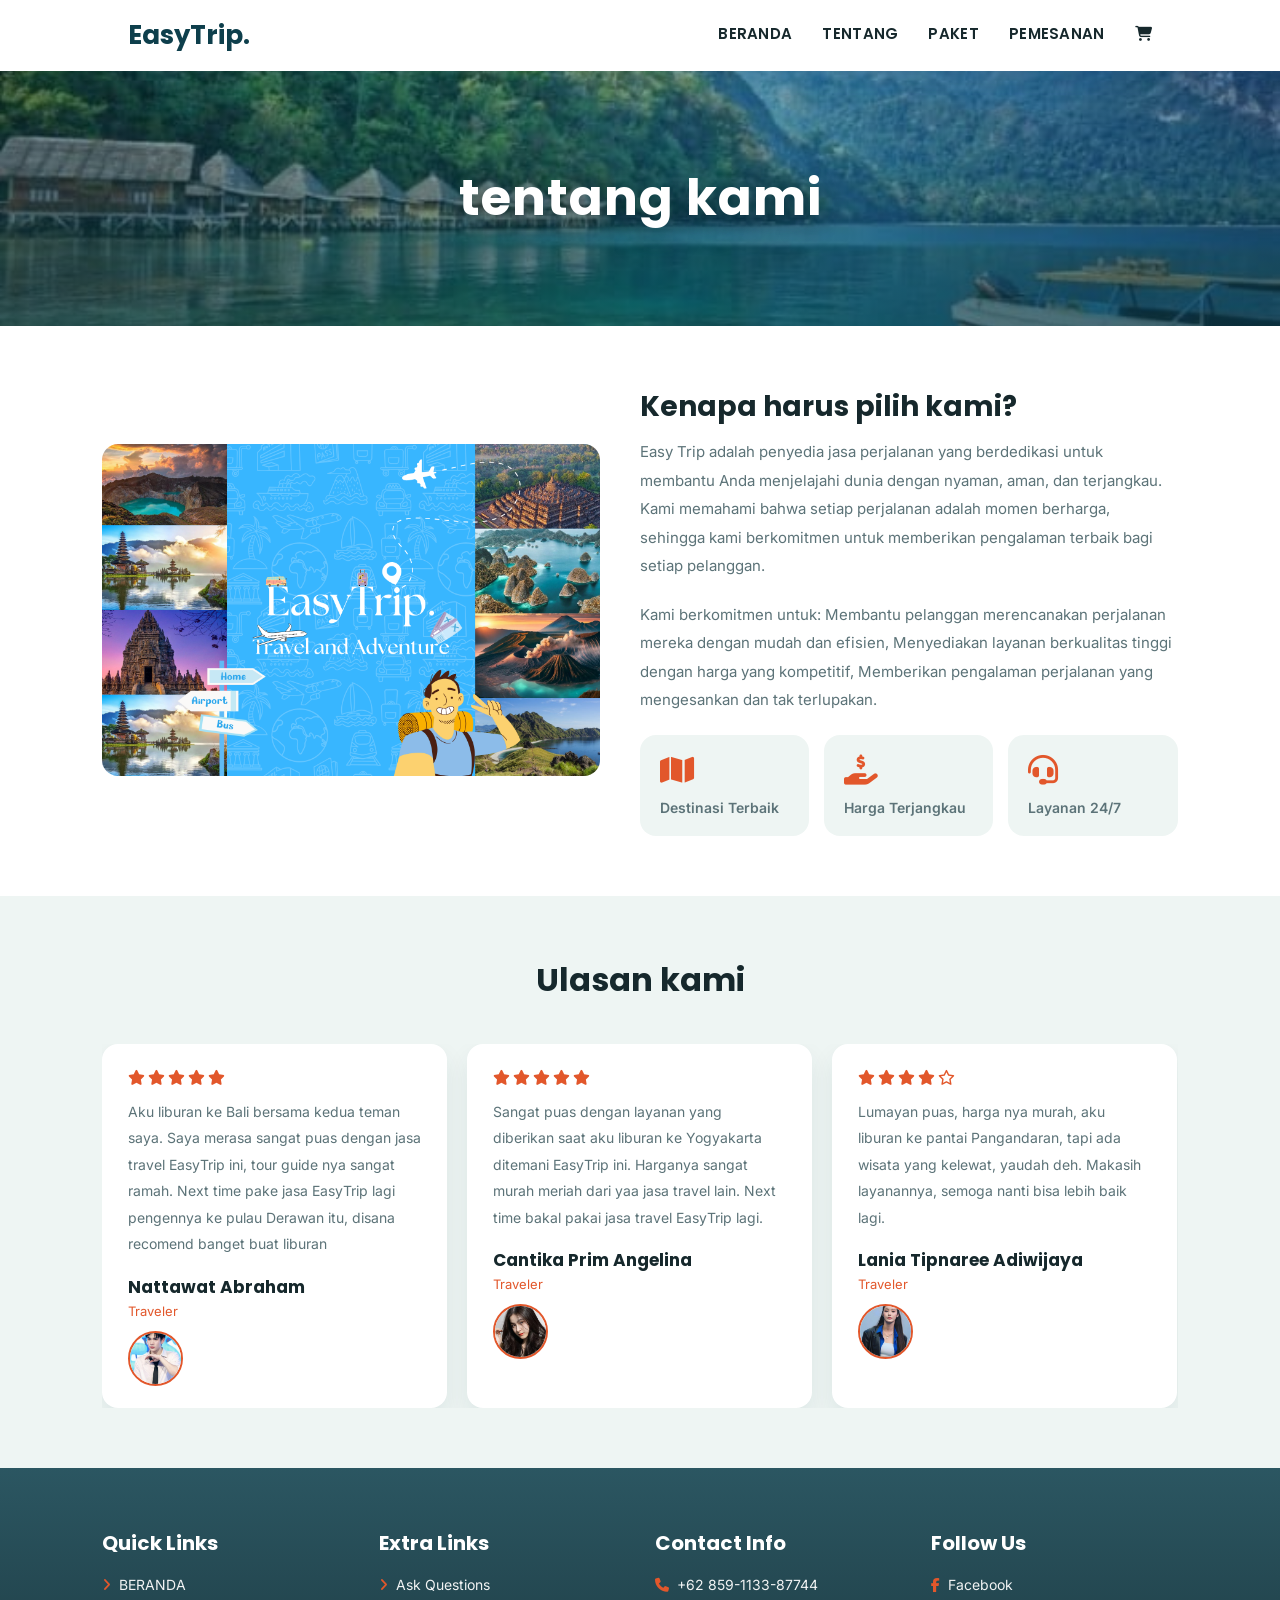
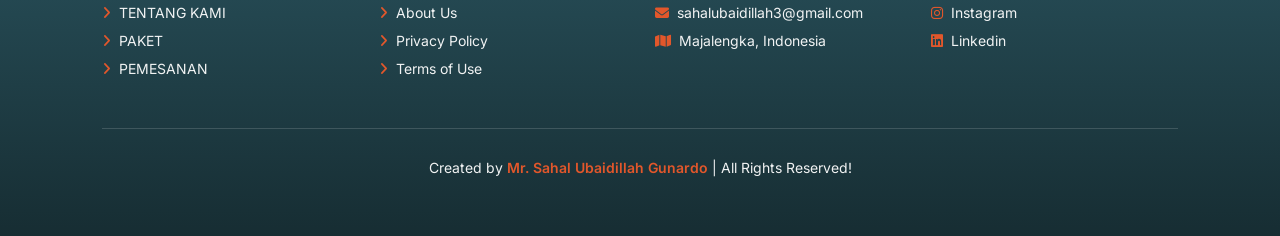
<file: about.html>
<!DOCTYPE html>
<html lang="en">
<head>
    <meta charset="UTF-8">
    <meta name="viewport" content="width=device-width, initial-scale=1.0">
    <title>EasyTrip.</title>
    

    <!-- swiper css -->
    <link rel="stylesheet" href="https://cdn.jsdelivr.net/npm/swiper@11/swiper-bundle.min.css"/>

    <!-- font awesome cdn link -->
    <link rel="stylesheet" href="https://cdnjs.cloudflare.com/ajax/libs/font-awesome/6.7.1/css/all.min.css">

    <!-- custom css -->
    <link rel="stylesheet" href="styles.css">
</head>
<body>

<!-- header section -->
<section class="header">
    <a href="index.html" class="logo">EasyTrip.</a>

    <nav class="navbar">
        <a href="index.html">BERANDA</a>
        <a href="about.html">TENTANG</a>
        <a href="package.html">PAKET</a>
        <a href="book.html">PEMESANAN</a>
        <a href="view_book.html"><i class="fa-solid fa-cart-shopping"></i></a>
    </nav>

    <div id="menu-btn" class="fas fa-bars"></div>

</section>

<div class="heading" style="background: url(assets/bg-about.jpg) no-repeat center/cover;">
    <h1>tentang kami</h1>
</div>

<!-- about section starts -->

<section class="about">
    <div class="image">
        <img src="assets/abouteasy.png" alt="">
    </div>

    <div class="content">
        <h3>Kenapa harus pilih kami?</h3>
        <p>Easy Trip adalah penyedia jasa perjalanan yang berdedikasi untuk membantu Anda menjelajahi dunia dengan nyaman, aman, dan terjangkau. Kami memahami bahwa setiap perjalanan adalah momen berharga, sehingga kami berkomitmen untuk memberikan pengalaman terbaik bagi setiap pelanggan.</p>
        <p>
        Kami berkomitmen untuk:
        Membantu pelanggan merencanakan perjalanan mereka dengan mudah dan efisien,
        Menyediakan layanan berkualitas tinggi dengan harga yang kompetitif,
        Memberikan pengalaman perjalanan yang mengesankan dan tak terlupakan.
        </p>
        <div class="icons-container">
            <div class="icons">
                <i class="fas fa-map"></i>
                <span>Destinasi Terbaik</span>
            </div>
            <div class="icons">
                <i class="fas fa-hand-holding-usd"></i>
                <span>Harga Terjangkau</span>
            </div>
            <div class="icons">
                <i class="fas fa-headset"></i>
                <span>Layanan 24/7</span>
            </div>
        </div>
    </div>
</section>

<!-- about section ends -->



<!-- review section starts -->

<section class="reviews">

    <h1 class="heading-title">Ulasan kami</h1>

    <div class="swiper reviews-slider">
        <div class="swiper-wrapper">
            <div class="swiper-slide slide">
                <div class="stars">
                    <i class="fas fa-star"></i>
                    <i class="fas fa-star"></i>
                    <i class="fas fa-star"></i>
                    <i class="fas fa-star"></i>
                    <i class="fas fa-star"></i>
                </div>
                <p>Aku liburan ke Bali bersama kedua teman saya. Saya merasa sangat puas dengan jasa travel EasyTrip ini, tour guide nya sangat ramah. Next time pake jasa EasyTrip lagi pengennya ke pulau Derawan itu, disana recomend banget buat liburan</p>
                <h3>Nattawat Abraham</h3>
                <span>Traveler</span>
                <img src="assets/rev1.jpg" alt="">
            </div>

            <div class="swiper-slide slide">
                <div class="stars">
                    <i class="fas fa-star"></i>
                    <i class="fas fa-star"></i>
                    <i class="fas fa-star"></i>
                    <i class="fas fa-star"></i>
                    <i class="fas fa-star"></i>
                </div>
                <p>Sangat puas dengan layanan yang diberikan saat aku liburan ke Yogyakarta ditemani EasyTrip ini. Harganya sangat murah meriah dari yaa jasa travel lain. Next time bakal pakai jasa travel EasyTrip lagi.</p>
                <h3>Cantika Prim Angelina</h3>
                <span>Traveler</span>
                <img src="assets/rev2.jpg" alt="">
            </div>

            <div class="swiper-slide slide">
                <div class="stars">
                    <i class="fas fa-star"></i>
                    <i class="fas fa-star"></i>
                    <i class="fas fa-star"></i>
                    <i class="fas fa-star"></i>
                    <i class="far fa-star"></i>
                </div>
                <p>Lumayan puas, harga nya murah, aku liburan ke pantai Pangandaran, tapi ada wisata yang kelewat, yaudah deh.  Makasih layanannya, semoga nanti bisa lebih baik lagi.</p>
                <h3>Lania Tipnaree Adiwijaya</h3>
                <span>Traveler</span>
                <img src="assets/rev3.jpg" alt="">
            </div>

            <div class="swiper-slide slide">
                <div class="stars">
                    <i class="fas fa-star"></i>
                    <i class="fas fa-star"></i>
                    <i class="fas fa-star"></i>
                    <i class="fas fa-star"></i>
                    <i class="fas fa-star"></i>
                </div>
                <p>Top banget, sangat puas dengan pelayanan nya, harga nya murah, paketnya detail, informasinya gampang. Saya liburan ke Gunung Bromo bener bener puas. Next time bisa liburan ke tempat lain dengan EasyTrip ini lagii. Top Banget.
                </p>
                <h3>Bagas Norawit Septian</h3>
                <span>Traveler</span>
                <img src="assets/rev4.jpg" alt="">
            </div>

            <div class="swiper-slide slide">
                <div class="stars">
                    <i class="fas fa-star"></i>
                    <i class="fas fa-star"></i>
                    <i class="fas fa-star"></i>
                    <i class="fas fa-star"></i>
                    <i class="fas fa-star"></i>
                </div>
                <p>Top banget, sangat puas dengan pelayanan nya, harga nya murah, paketnya detail, informasinya gampang. Saya liburan ke Pulau Derawan bener bener puas. Pemandangan disana sangat mantap bagus bangettt. Next time bisa liburan ke tempat lain dengan EasyTrip ini lagii.
                </p>
                <h3>Jane Syakila Indah</h3>
                <span>Traveler</span>
                <img src="assets/rev5.jpg" alt="">
            </div>

            <div class="swiper-slide slide">
                <div class="stars">
                    <i class="fas fa-star"></i>
                    <i class="fas fa-star"></i>
                    <i class="fas fa-star"></i>
                    <i class="fas fa-star"></i>
                    <i class="far fa-star"></i>
                </div>
                <p>Lumayan puas, harga nya murah, aku liburan ke Raja Ampat, tapi ada wisata yang kelewat, yaudah deh. Sangat puas dengan pemandangan disana, bikin refresh banget pikiran aku.  Makasih layanannya, semoga nanti bisa lebih baik lagi.
                </p>
                <h3>Tanapon Aldo Sebastian</h3>
                <span>Traveler</span>
                <img src="assets/rev6.jpg" alt="">
            </div>

        </div>
    </div>

</section>

<!-- review section ends -->









<!-- footer section starts -->
<section class="footer">
    <div class="box-container">
        <div class="box">
            <h3>Quick Links</h3>
            <a href="index.html"><i class="fas fa-angle-right"></i>BERANDA</a>
            <a href="about.html"><i class="fas fa-angle-right"></i>TENTANG KAMI</a>
            <a href="package.html"><i class="fas fa-angle-right"></i>PAKET</a>
            <a href="book.html"><i class="fas fa-angle-right"></i>PEMESANAN</a>
        </div>

        <div class="box">
            <h3>Extra Links</h3>
            <a href="#"><i class="fas fa-angle-right"></i>Ask Questions</a>
            <a href="#"><i class="fas fa-angle-right"></i>About Us</a>
            <a href="#"><i class="fas fa-angle-right"></i>Privacy Policy</a>
            <a href="#"><i class="fas fa-angle-right"></i>Terms of Use</a>
        </div>

        <div class="box">
            <h3>Contact Info</h3>
            <a href="#"><i class="fas fa-phone"></i>+62 859-1133-87744</a>
            <a href="#"><i class="fas fa-envelope"></i>sahalubaidillah3@gmail.com</a>
            <a href="#"><i class="fas fa-map"></i>Majalengka, Indonesia</a>
        </div>

        <div class="box">
            <h3>Follow Us</h3>
            <a href="#"><i class="fab fa-facebook-f"></i>Facebook</a>
            <a href="https://www.instagram.com/_sahalubdllh27/"><i class="fab fa-instagram"></i>Instagram</a>
            <a href="https://www.linkedin.com/in/sahal-ubaidillah-gunardo-49a829277/"><i class="fab fa-linkedin"></i>Linkedin</a>
        </div>
    </div>
    <div class="credit">Created by <span>Mr. Sahal Ubaidillah Gunardo</span> | All Rights Reserved!</div>
</section>


<!-- swiper js -->
<script src="https://cdn.jsdelivr.net/npm/swiper@11/swiper-bundle.min.js"></script>
<!-- custom js -->
<script src="scripts.js"></script>
</body>
</html>
</file>
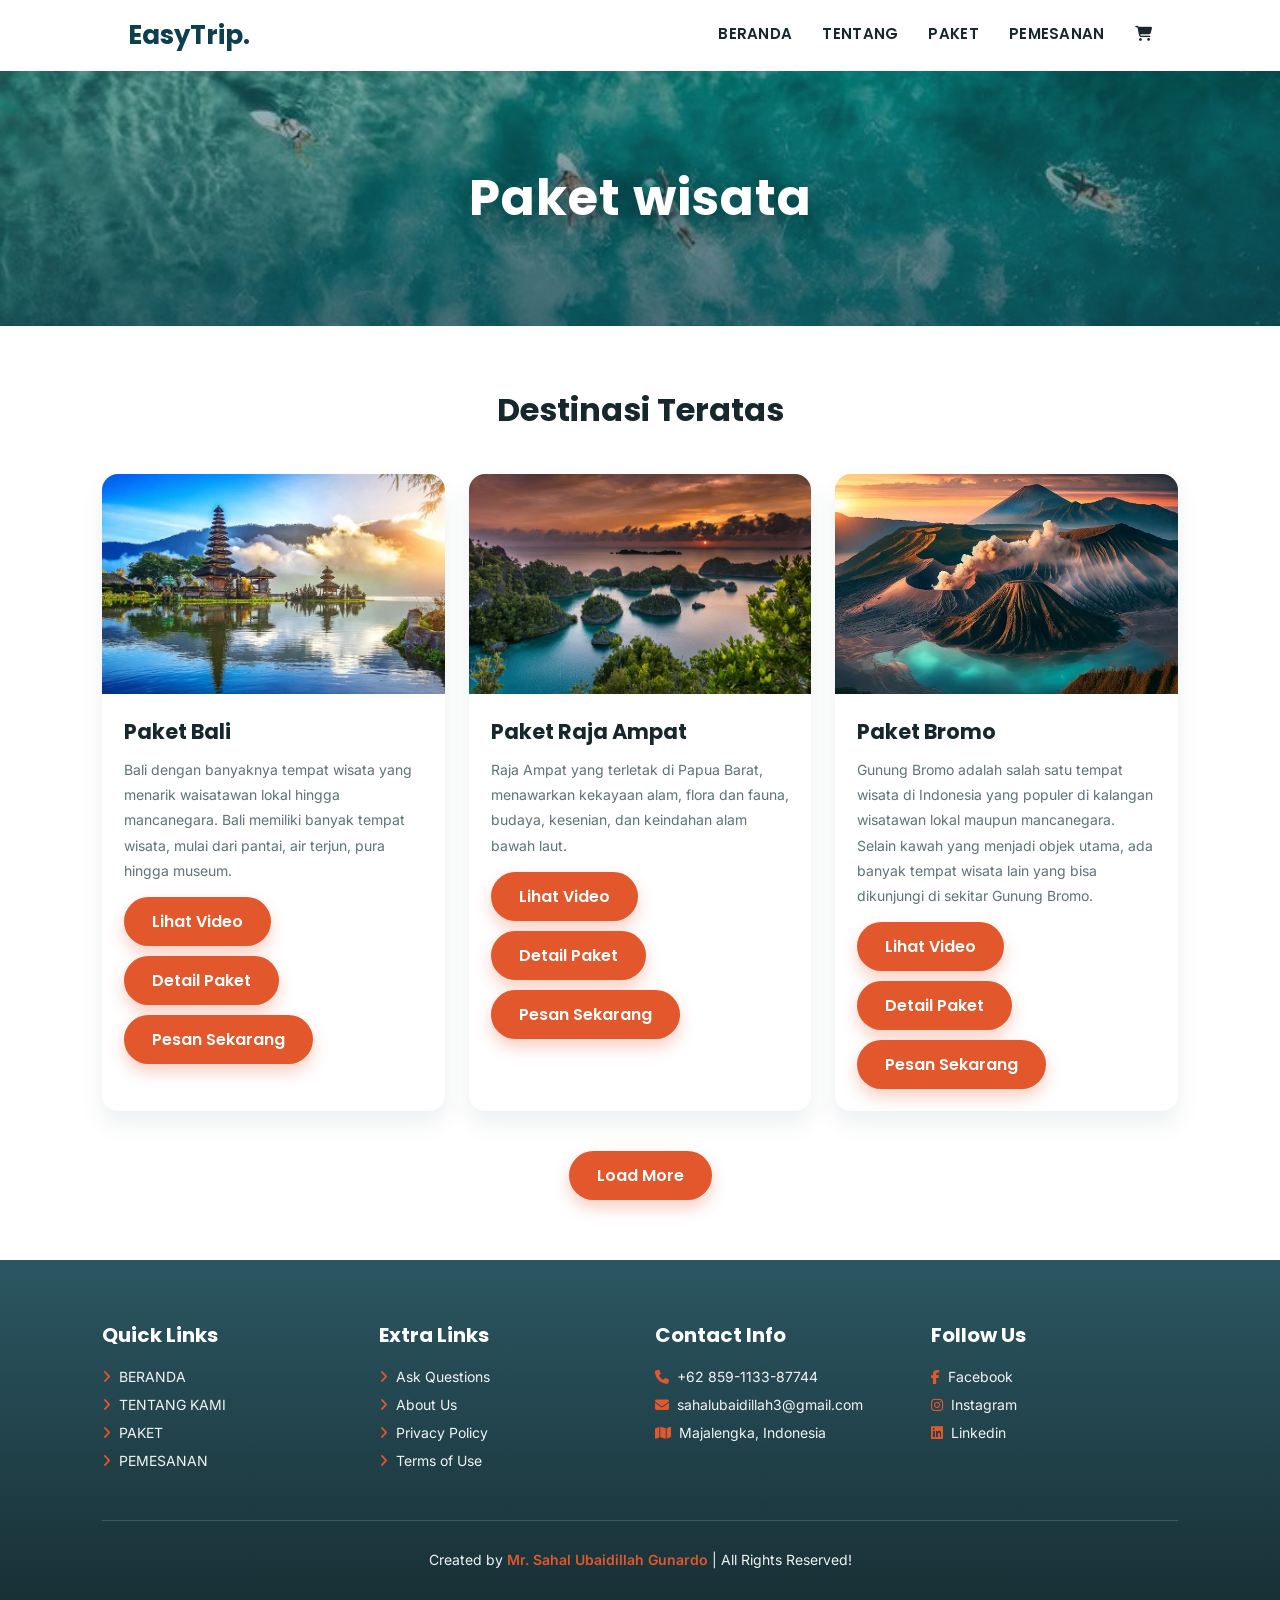
<file: package.html>
<!DOCTYPE html>
<html lang="en">
<head>
    <meta charset="UTF-8">
    <meta name="viewport" content="width=device-width, initial-scale=1.0">
    <title>EasyTrip.</title>
    

    <!-- swiper css -->
    <link rel="stylesheet" href="https://cdn.jsdelivr.net/npm/swiper@11/swiper-bundle.min.css"/>

    <!-- font awesome cdn link -->
    <link rel="stylesheet" href="https://cdnjs.cloudflare.com/ajax/libs/font-awesome/6.7.1/css/all.min.css">

    <!-- custom css -->
    <link rel="stylesheet" href="styles.css">
</head>
<body>

<!-- header section -->
<section class="header">
    <a href="index.html" class="logo">EasyTrip.</a>

    <nav class="navbar">
        <a href="index.html">BERANDA</a>
        <a href="about.html">TENTANG</a>
        <a href="package.html">PAKET</a>
        <a href="book.html">PEMESANAN</a>
        <a href="view_book.html"><i class="fa-solid fa-cart-shopping"></i></a>
    </nav>

    <div id="menu-btn" class="fas fa-bars"></div>

</section>


<div class="heading" style="background: url(assets/bg-package.jpg) no-repeat center/cover;">
    <h1>Paket wisata</h1>
</div>

<!-- package section starts -->

<section class="packages">
    <h1 class="heading-title">Destinasi Teratas</h1>

    <div class="box-container">
    <div class="box">
            <div class="image">
                <img src="assets/paket-bali.jpeg" alt="">
            </div>
            <div class="content">
                <h3>Paket Bali</h3>
                <p>Bali dengan banyaknya tempat wisata yang menarik waisatawan lokal hingga mancanegara. Bali memiliki banyak tempat wisata, mulai dari pantai, air terjun, pura hingga museum.</p>
                <a href="https://youtu.be/4ZOf3KalbBs?si=jvvvECNwnSIrZI7d" class="btn">Lihat Video</a>
                <a href="paket/paket-bali.html" class="btn">Detail Paket</a>
                <a href="book.html" class="btn">Pesan Sekarang</a>
            </div>
        </div>

        <div class="box">
            <div class="image">
                <img src="assets/paket-raja-ampat.jpg" alt="">
            </div>
            <div class="content">
                <h3>Paket Raja Ampat</h3>
                <p>Raja Ampat yang terletak di Papua Barat, menawarkan kekayaan alam, flora dan fauna, budaya, kesenian, dan keindahan alam bawah laut.</p>
                <a href="https://youtu.be/RTooV9DliPU?si=wyJ_qHtnIOady6yp" class="btn">Lihat Video</a>
                <a href="paket/paket-raja-ampat.html" class="btn">Detail Paket</a>
                <a href="book.html" class="btn">Pesan Sekarang</a>
            </div>
        </div>

        <div class="box">
            <div class="image">
                <img src="assets/paket-bromo.jpeg" alt="">
            </div>
            <div class="content">
                <h3>Paket Bromo</h3>
                <p>Gunung Bromo adalah salah satu tempat wisata di Indonesia yang populer di kalangan wisatawan lokal maupun mancanegara. Selain kawah yang menjadi objek utama, ada banyak tempat wisata lain yang bisa dikunjungi di sekitar Gunung Bromo.</p>
                <a href="https://youtu.be/O5zGdFFtPwI?si=NTATuakJ8mXpSZGy" class="btn">Lihat Video</a>
                <a href="paket/paket-bromo.html" class="btn">Detail Paket</a>
                <a href="book.html" class="btn">Pesan Sekarang</a>
            </div>
        </div>

        <div class="box">
            <div class="image">
                <img src="assets/paket-yogyakarta.jpg" alt="">
            </div>
            <div class="content">
                <h3>Paket Yogyakarta</h3>
                <p>Setiap tahun, jutaan orang berwisata ke Jogja untuk melihat Candi Borobudur dan Candi Prambanan. Keduanya masih ramai dikunjungi ketika berwisata ke Yogyakarta. Selain itu masih banyak lagi tempat wisata yang bisa dikunjungi wisatawan, seperti pantai, tempat pembelanjaan, wisata kuliner, dan lainnya.</p>
                <a href="https://youtu.be/Zv-FpPBEsmM?si=ouI-Je_toYpKzxAq" class="btn">Lihat Video</a>
                <a href="paket/paket-yogyakarta.html" class="btn">Detail Paket</a>
                <a href="book.html" class="btn">Pesan Sekarang</a>
            </div>
        </div>

        <div class="box">
            <div class="image">
                <img src="assets/paket-bunaken.jpg" alt="">
            </div>
            <div class="content">
                <h3>Paket Bunaken</h3>
                <p>Bunaken adalah destinasi wisata populer di Sulawesi Utara yang menawarkan berbagai kegiatan dan keindahan alam, seperti Taman Nasional Bunaken, Pulau Bunaken yang indahnya tidak tertandingi.</p>
                <a href="https://youtu.be/g1bMqAHliZU?si=YRFSF_7-DfXMms40" class="btn">Lihat Video</a>
                <a href="paket/paket-bunaken.html" class="btn">Detail Paket</a>
                <a href="book.html" class="btn">Pesan Sekarang</a>
            </div>
        </div>

        <div class="box">
            <div class="image">
                <img src="assets/paket-labuan-bajo.jpg" alt="">
            </div>
            <div class="content">
                <h3>Paket Labuan Bajo</h3>
                <p>Destinasi ini merupakan gerbang menuju Taman Nasional Komodo yang menyimpan keindahan alam yang menakjubkan dan hewan purba yang mendunia. Mulai dari hewan endemik komodo di Pulau Rinca dan Pulau Komodo, deretan pulau eksotis, keragaman hayati bawah laut, hingga pantai.</p>
                <a href="https://youtu.be/N_8F4cPHIxo?si=Ns5sy3Mvotxra30S" class="btn">Lihat Video</a>
                <a href="paket/paket-labuan-bajo.html" class="btn">Detail Paket</a>
                <a href="book.html" class="btn">Pesan Sekarang</a>
            </div>
        </div>

        <div class="box">
            <div class="image">
                <img src="assets/paket-gorontalo.jpg" alt="">
            </div>
            <div class="content">
                <h3>Paket Gorontalo</h3>
                <p>Gorontalo harus menjadi destinasi liburanmu. Sebagai salah satu provinsi dengan mayoritas penduduk muslim, Gorontalo memiliki banyak sekali tempat wisata yang belum banyak diketahui wisatawan. Hal ini menjadi nilai tambah bagi sebagian besar wisatawan penikmat suasana tenang. Meskipun begitu, wisata Gorontalo tidak pernah membosankan.</p>
                <a href="https://youtu.be/VmAIL3PhCIU?si=72Z6PR5s-flpFQVx" class="btn">Lihat Video</a>
                <a href="paket/paket-gorontalo.html" class="btn">Detail Paket</a>
                <a href="book.html" class="btn">Pesan Sekarang</a>
            </div>
        </div>

        <div class="box">
            <div class="image">
                <img src="assets/paket-danau-toba.jpg" alt="">
            </div>
            <div class="content">
                <h3>Paket Danau Toba</h3>
                <p>Menurut situs Kementerian Pariwisata dan Ekonomi Kreatif, Danau Toba menjadi salah satu danau vulkanik terbesar di dunia. Tidak hanya itu, danau ini menawarkan berbagai tempat wisata alam dan kaya potensi budaya. Jika punya beberapa hari untuk menghabiskan waktu beraktivitas di kawasan Danau Toba, ada sejumlah aktivitas wisata yang bisa kamu lakukan di sana.</p>
                <a href="https://youtu.be/sNJw_7nl960?si=kVlX2760HaGNVdm_" class="btn">Lihat Video</a>
                <a href="paket/paket-danau-toba.html" class="btn">Detail Paket</a>
                <a href="book.html" class="btn">Pesan Sekarang</a>
            </div>
        </div>

        <div class="box">
            <div class="image">
                <img src="assets/paket-derawan.jpg" alt="">
            </div>
            <div class="content">
                <h3>Paket Derawan</h3>
                <p>Kepulauan Derawan di Kabupaten Berau, Kalimantan Timur, menawarkan berbagai wisata bahari dan pesisir yang menarik, seperti snorkeling dan menyelam, berenang bersama ikan hiu paus, menjelajahi pulau-pulau, menikmati matahari terbit dan terbenam.</p>
                <a href="https://youtu.be/0eL3LQhpFcg?si=5dSFxn-uDClzjy98" class="btn">Lihat Video</a>
                <a href="paket/paket-derawan.html" class="btn">Detail Paket</a>
                <a href="book.html" class="btn">Pesan Sekarang</a>
            </div>
        </div>
    </div>
    <div class="load-more"><span class="btn">Load More</span></div>
</section>

<!-- package section ends -->







<!-- footer section starts -->
<section class="footer">
    <div class="box-container">
        <div class="box">
            <h3>Quick Links</h3>
            <a href="index.html"><i class="fas fa-angle-right"></i>BERANDA</a>
            <a href="about.html"><i class="fas fa-angle-right"></i>TENTANG KAMI</a>
            <a href="package.html"><i class="fas fa-angle-right"></i>PAKET</a>
            <a href="book.html"><i class="fas fa-angle-right"></i>PEMESANAN</a>
        </div>

        <div class="box">
            <h3>Extra Links</h3>
            <a href="#"><i class="fas fa-angle-right"></i>Ask Questions</a>
            <a href="#"><i class="fas fa-angle-right"></i>About Us</a>
            <a href="#"><i class="fas fa-angle-right"></i>Privacy Policy</a>
            <a href="#"><i class="fas fa-angle-right"></i>Terms of Use</a>
        </div>

        <div class="box">
            <h3>Contact Info</h3>
            <a href="#"><i class="fas fa-phone"></i>+62 859-1133-87744</a>
            <a href="#"><i class="fas fa-envelope"></i>sahalubaidillah3@gmail.com</a>
            <a href="#"><i class="fas fa-map"></i>Majalengka, Indonesia</a>
        </div>

        <div class="box">
            <h3>Follow Us</h3>
            <a href="#"><i class="fab fa-facebook-f"></i>Facebook</a>
            <a href="https://www.instagram.com/_sahalubdllh27/"><i class="fab fa-instagram"></i>Instagram</a>
            <a href="https://www.linkedin.com/in/sahal-ubaidillah-gunardo-49a829277/"><i class="fab fa-linkedin"></i>Linkedin</a>
        </div>
    </div>
    <div class="credit">Created by <span>Mr. Sahal Ubaidillah Gunardo</span> | All Rights Reserved!</div>
</section>


<!-- swiper js -->
<script src="https://cdn.jsdelivr.net/npm/swiper@11/swiper-bundle.min.js"></script>
<!-- custom js -->
<script src="scripts.js"></script>
</body>
</html>
</file>
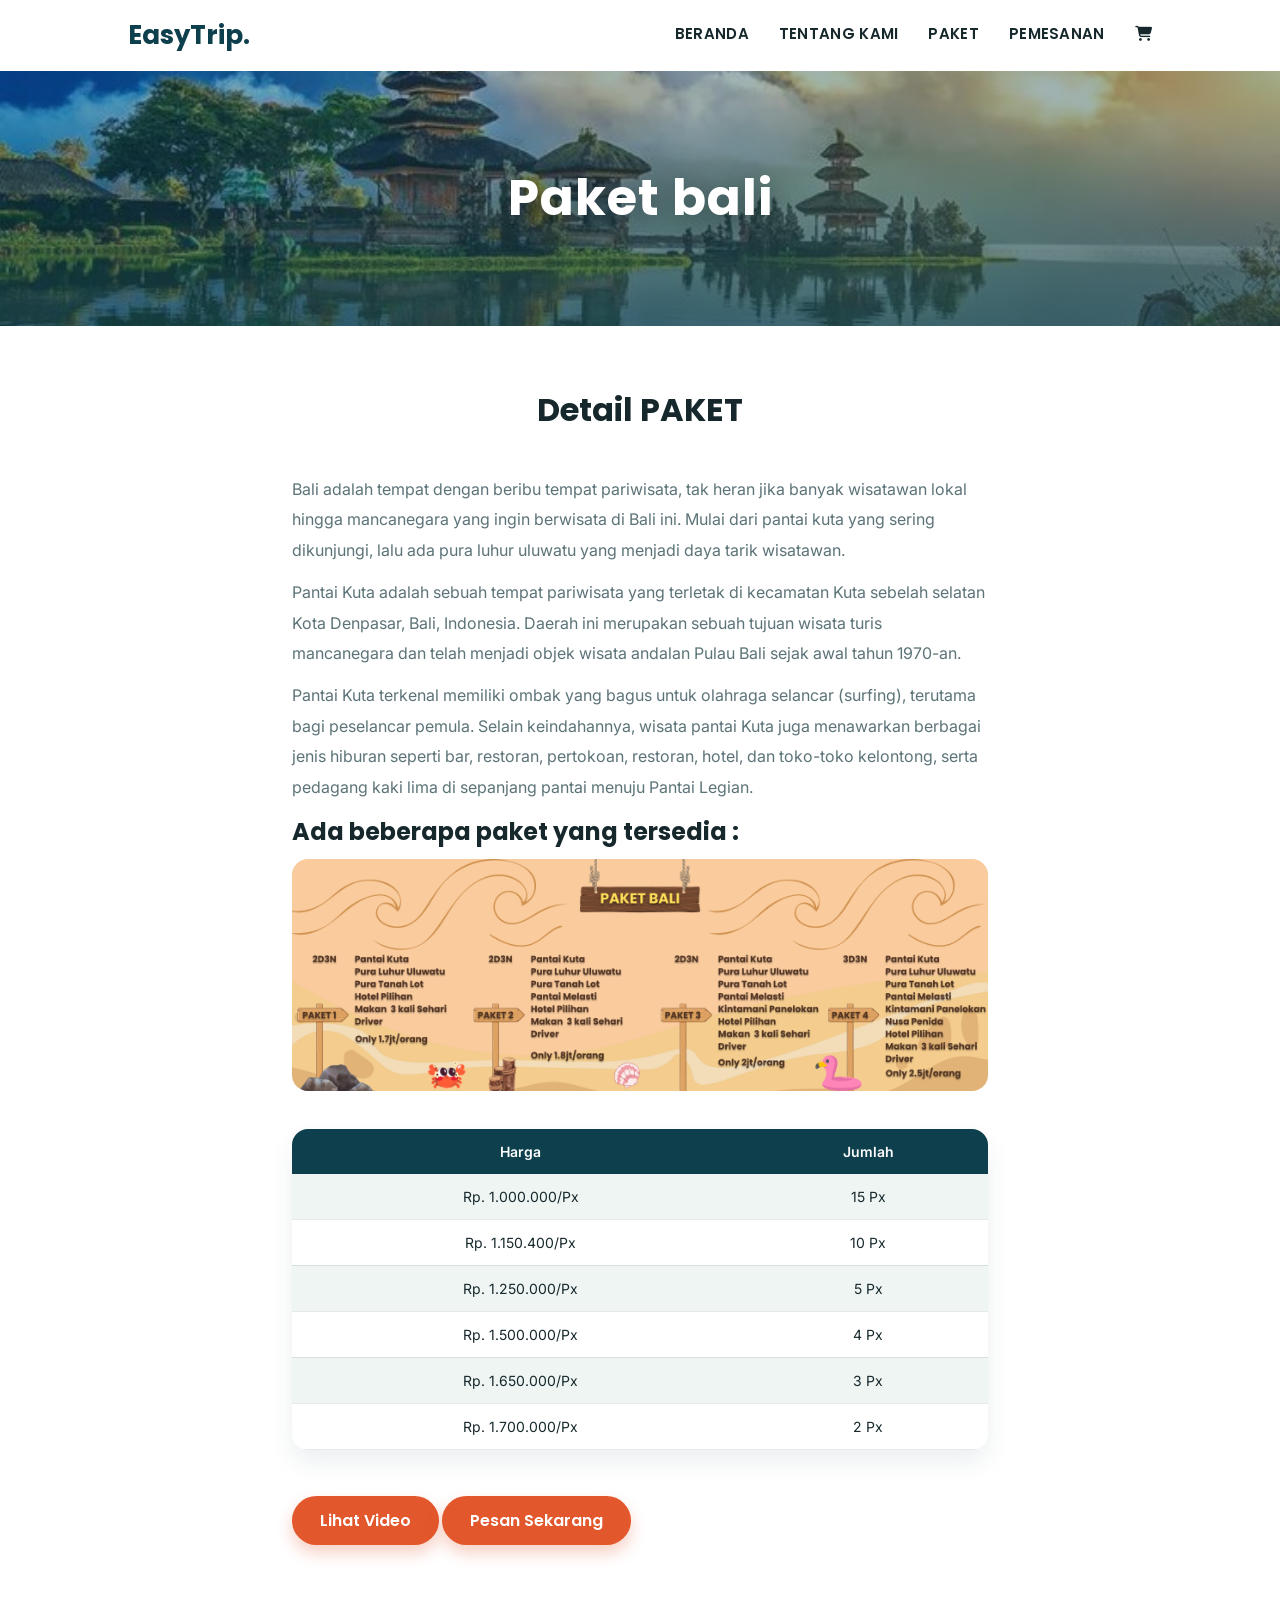
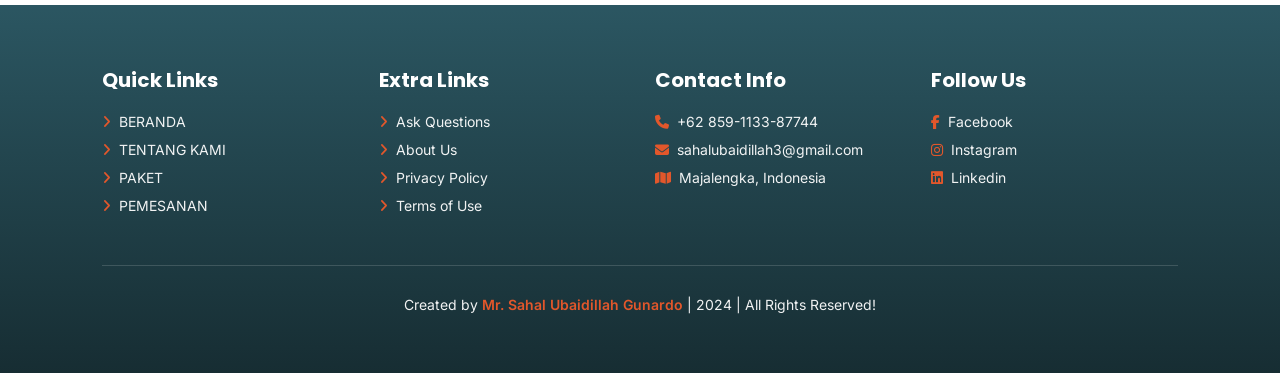
<file: paket/paket-bali.html>
<!DOCTYPE html>
<html lang="en">
<head>
    <meta charset="UTF-8">
    <meta name="viewport" content="width=device-width, initial-scale=1.0">
    <title>Easy Trip.</title>
    

    <!-- swiper css -->
    <link rel="stylesheet" href="https://cdn.jsdelivr.net/npm/swiper@11/swiper-bundle.min.css"/>

    <!-- font awesome cdn link -->
    <link rel="stylesheet" href="https://cdnjs.cloudflare.com/ajax/libs/font-awesome/6.7.1/css/all.min.css">

    <!-- custom css -->
    <link rel="stylesheet" href="../styles.css">
</head>
<body>

<!-- header section -->
<section class="header">
    <a href="../index.html" class="logo">EasyTrip.</a>

    <nav class="navbar">
        <a href="../index.html">BERANDA</a>
        <a href="../about.html">TENTANG KAMI</a>
        <a href="../package.html">PAKET</a>
        <a href="../book.html">PEMESANAN</a>
        <a href="../view_book.html"><i class="fa-solid fa-cart-shopping"></i></a>
    </nav>

    <div id="menu-btn" class="fas fa-bars"></div>

</section>

<div class="heading" style="background: url(../assets/paket-bali.jpeg) no-repeat center/cover;">
    <h1>Paket bali</h1>
</div>

<!-- package section starts -->

<section class="paket">
    <h3 class="heading-title">Detail PAKET</h3>
    <p>Bali adalah tempat dengan beribu tempat pariwisata, tak heran jika banyak wisatawan lokal hingga mancanegara yang ingin berwisata di Bali ini. Mulai dari pantai kuta yang sering dikunjungi, lalu ada pura luhur uluwatu yang menjadi daya tarik wisatawan.</p>
    <p>Pantai Kuta adalah sebuah tempat pariwisata yang terletak di kecamatan Kuta sebelah selatan Kota Denpasar, Bali, Indonesia. Daerah ini merupakan sebuah tujuan wisata turis mancanegara dan telah menjadi objek wisata andalan Pulau Bali sejak awal tahun 1970-an.</p>
    <p>Pantai Kuta terkenal memiliki ombak yang bagus untuk olahraga selancar (surfing), terutama bagi peselancar pemula. Selain keindahannya, wisata pantai Kuta juga menawarkan berbagai jenis hiburan seperti bar, restoran, pertokoan, restoran, hotel, dan toko-toko kelontong, serta pedagang kaki lima di sepanjang pantai menuju Pantai Legian.</p>

    <h2>Ada beberapa paket yang tersedia :</h2>

    <img src="../assets/paket-bali.png" alt="">
    <br><br><br><br>

    <table>
        <tr class="header-table">
            <th>Harga</th>
            <th>Jumlah</th>
        </tr>
        <tr>
            <td>Rp. 1.000.000/Px</td>
            <td>15 Px</td>
        </tr>
        <tr>
            <td>Rp. 1.150.400/Px</td>
            <td>10 Px</td>
        </tr>
        <tr>
            <td>Rp. 1.250.000/Px</td>
            <td>5 Px</td>
        </tr>
        <tr>
            <td>Rp. 1.500.000/Px</td>
            <td>4 Px</td>
        </tr>
        <tr>
            <td>Rp. 1.650.000/Px</td>
            <td>3 Px</td>
        </tr>
        <tr>
            <td>Rp. 1.700.000/Px</td>
            <td>2 Px</td>
        </tr>
    </table>
    <br><br><br>

    <a href="https://youtu.be/k9BbEAfVg38?si=bMX3YduT0Ft6whN3" class="btn">Lihat Video</a>
    <a href="../book.html" class="btn">Pesan Sekarang</a>
</section>






<!-- footer section starts -->
<section class="footer">
    <div class="box-container">
        <div class="box">
            <h3>Quick Links</h3>
            <a href="../index.html"><i class="fas fa-angle-right"></i>BERANDA</a>
            <a href="../about.html"><i class="fas fa-angle-right"></i>TENTANG KAMI</a>
            <a href="../package.html"><i class="fas fa-angle-right"></i>PAKET</a>
            <a href="../book.html"><i class="fas fa-angle-right"></i>PEMESANAN</a>
        </div>

        <div class="box">
            <h3>Extra Links</h3>
            <a href="#"><i class="fas fa-angle-right"></i>Ask Questions</a>
            <a href="#"><i class="fas fa-angle-right"></i>About Us</a>
            <a href="#"><i class="fas fa-angle-right"></i>Privacy Policy</a>
            <a href="#"><i class="fas fa-angle-right"></i>Terms of Use</a>
        </div>

        <div class="box">
            <h3>Contact Info</h3>
            <a href="#"><i class="fas fa-phone"></i>+62 859-1133-87744</a>
            <a href="#"><i class="fas fa-envelope"></i>sahalubaidillah3@gmail.com</a>
            <a href="#"><i class="fas fa-map"></i>Majalengka, Indonesia</a>
        </div>

        <div class="box">
            <h3>Follow Us</h3>
            <a href="#"><i class="fab fa-facebook-f"></i>Facebook</a>
            <a href="https://www.instagram.com/_sahalubdllh27/"><i class="fab fa-instagram"></i>Instagram</a>
            <a href="https://www.linkedin.com/in/sahal-ubaidillah-gunardo-49a829277/"><i class="fab fa-linkedin"></i>Linkedin</a>
        </div>
    </div>
    <div class="credit">Created by <span>Mr. Sahal Ubaidillah Gunardo </span> | 2024 | All Rights Reserved!</div>
</section>


<!-- swiper js -->
<script src="https://cdn.jsdelivr.net/npm/swiper@11/swiper-bundle.min.js"></script>
<!-- custom js -->
<script src="../scripts.js"></script>
</body>
</html>
</file>
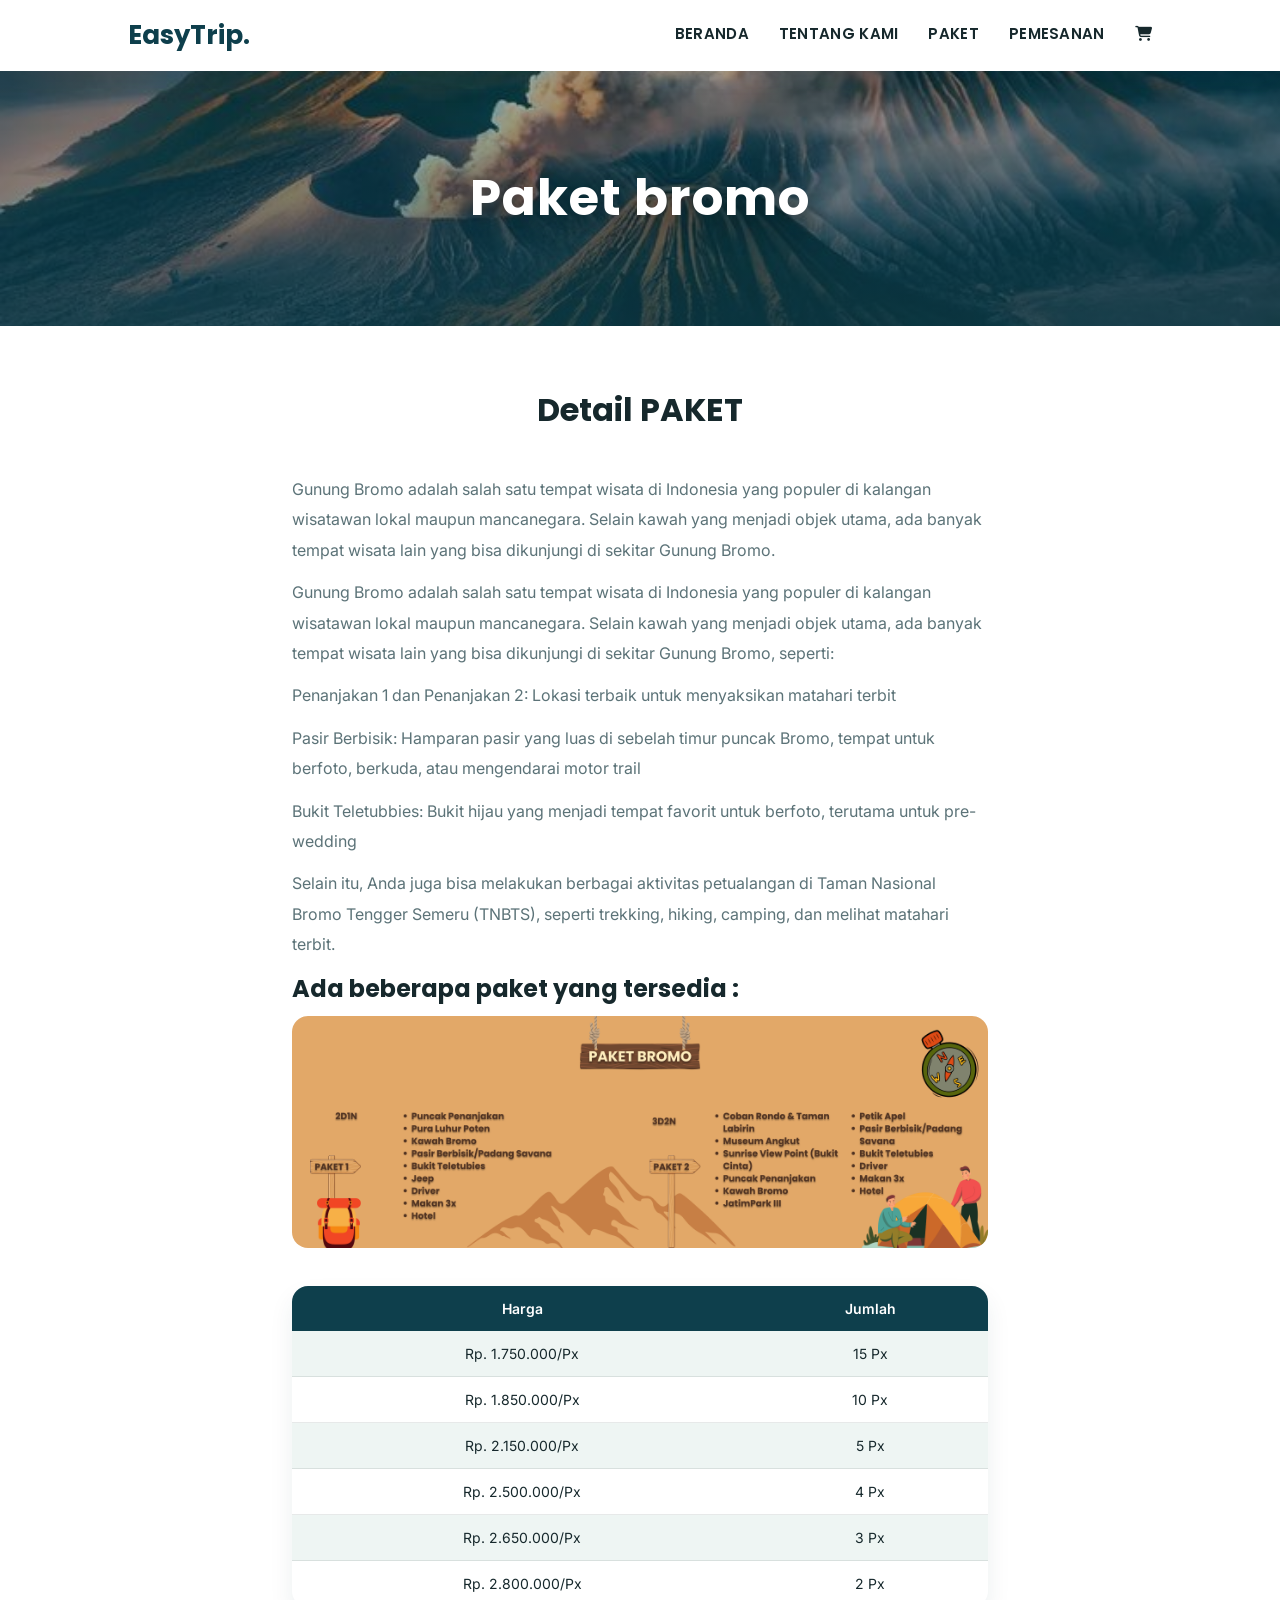
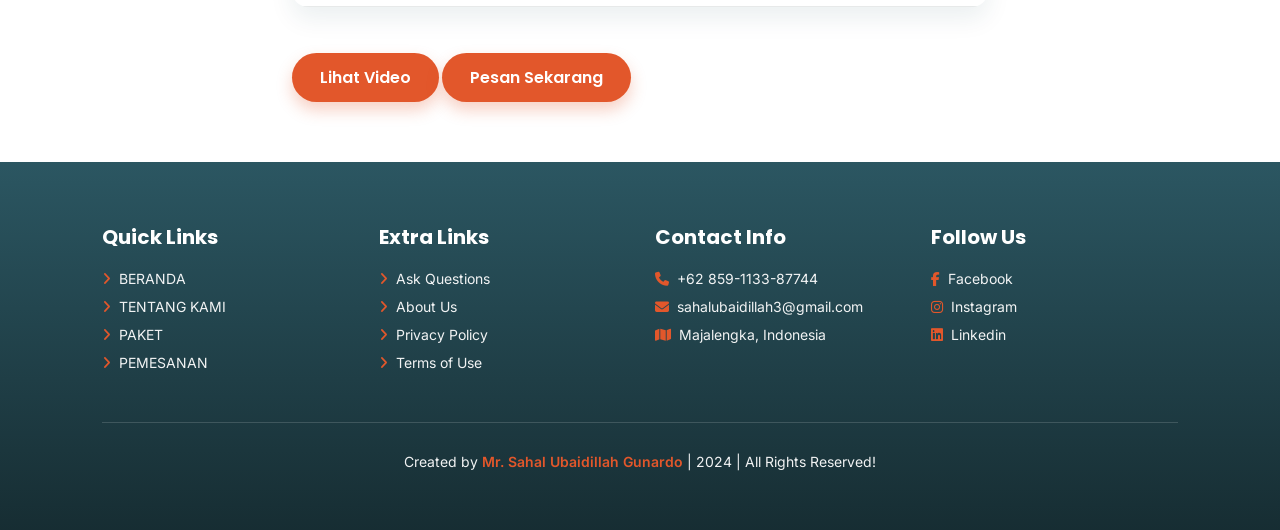
<file: paket/paket-bromo.html>
<!DOCTYPE html>
<html lang="en">
<head>
    <meta charset="UTF-8">
    <meta name="viewport" content="width=device-width, initial-scale=1.0">
    <title>Easy Trip.</title>
    

    <!-- swiper css -->
    <link rel="stylesheet" href="https://cdn.jsdelivr.net/npm/swiper@11/swiper-bundle.min.css"/>

    <!-- font awesome cdn link -->
    <link rel="stylesheet" href="https://cdnjs.cloudflare.com/ajax/libs/font-awesome/6.7.1/css/all.min.css">

    <!-- custom css -->
    <link rel="stylesheet" href="../styles.css">
</head>
<body>

<!-- header section -->
<section class="header">
    <a href="../index.html" class="logo">EasyTrip.</a>

    <nav class="navbar">
        <a href="../index.html">BERANDA</a>
        <a href="../about.html">TENTANG KAMI</a>
        <a href="../package.html">PAKET</a>
        <a href="../book.html">PEMESANAN</a>
        <a href="../view_book.html"><i class="fa-solid fa-cart-shopping"></i></a>
    </nav>

    <div id="menu-btn" class="fas fa-bars"></div>

</section>

<div class="heading" style="background: url(../assets/paket-bromo.jpeg) no-repeat center/cover;">
    <h1>Paket bromo</h1>
</div>

<!-- package section starts -->

<section class="paket">
    <h3 class="heading-title">Detail PAKET</h3>
    <p>Gunung Bromo adalah salah satu tempat wisata di Indonesia yang populer di kalangan wisatawan lokal maupun mancanegara. Selain kawah yang menjadi objek utama, ada banyak tempat wisata lain yang bisa dikunjungi di sekitar Gunung Bromo.</p>
    <p>Gunung Bromo adalah salah satu tempat wisata di Indonesia yang populer di kalangan wisatawan lokal maupun mancanegara. Selain kawah yang menjadi objek utama, ada banyak tempat wisata lain yang bisa dikunjungi di sekitar Gunung Bromo, seperti:</p>
    <p>Penanjakan 1 dan Penanjakan 2: Lokasi terbaik untuk menyaksikan matahari terbit</p>
    <p>Pasir Berbisik: Hamparan pasir yang luas di sebelah timur puncak Bromo, tempat untuk berfoto, berkuda, atau mengendarai motor trail</p>
    <p>Bukit Teletubbies: Bukit hijau yang menjadi tempat favorit untuk berfoto, terutama untuk pre-wedding</p>
    <p>Selain itu, Anda juga bisa melakukan berbagai aktivitas petualangan di Taman Nasional Bromo Tengger Semeru (TNBTS), seperti trekking, hiking, camping, dan melihat matahari terbit. </p>

    <h2>Ada beberapa paket yang tersedia :</h2>

    <img src="../assets/paket-bromo.png" alt="">

    <br><br><br><br>

    <table>
        <tr class="header-table">
            <th>Harga</th>
            <th>Jumlah</th>
        </tr>
        <tr>
            <td>Rp. 1.750.000/Px</td>
            <td>15 Px</td>
        </tr>
        <tr>
            <td>Rp. 1.850.000/Px</td>
            <td>10 Px</td>
        </tr>
        <tr>
            <td>Rp. 2.150.000/Px</td>
            <td>5 Px</td>
        </tr>
        <tr>
            <td>Rp. 2.500.000/Px</td>
            <td>4 Px</td>
        </tr>
        <tr>
            <td>Rp. 2.650.000/Px</td>
            <td>3 Px</td>
        </tr>
        <tr>
            <td>Rp. 2.800.000/Px</td>
            <td>2 Px</td>
        </tr>
    </table>
    <br><br><br>

    <a href="https://youtu.be/k9BbEAfVg38?si=bMX3YduT0Ft6whN3" class="btn">Lihat Video</a>
    <a href="../book.html" class="btn">Pesan Sekarang</a>
</section>






<!-- footer section starts -->
<section class="footer">
    <div class="box-container">
        <div class="box">
            <h3>Quick Links</h3>
            <a href="../index.html"><i class="fas fa-angle-right"></i>BERANDA</a>
            <a href="../about.html"><i class="fas fa-angle-right"></i>TENTANG KAMI</a>
            <a href="../package.html"><i class="fas fa-angle-right"></i>PAKET</a>
            <a href="../book.html"><i class="fas fa-angle-right"></i>PEMESANAN</a>
        </div>

        <div class="box">
            <h3>Extra Links</h3>
            <a href="#"><i class="fas fa-angle-right"></i>Ask Questions</a>
            <a href="#"><i class="fas fa-angle-right"></i>About Us</a>
            <a href="#"><i class="fas fa-angle-right"></i>Privacy Policy</a>
            <a href="#"><i class="fas fa-angle-right"></i>Terms of Use</a>
        </div>

        <div class="box">
            <h3>Contact Info</h3>
            <a href="#"><i class="fas fa-phone"></i>+62 859-1133-87744</a>
            <a href="#"><i class="fas fa-envelope"></i>sahalubaidillah3@gmail.com</a>
            <a href="#"><i class="fas fa-map"></i>Majalengka, Indonesia</a>
        </div>

        <div class="box">
            <h3>Follow Us</h3>
            <a href="#"><i class="fab fa-facebook-f"></i>Facebook</a>
            <a href="https://www.instagram.com/_sahalubdllh27/"><i class="fab fa-instagram"></i>Instagram</a>
            <a href="https://www.linkedin.com/in/sahal-ubaidillah-gunardo-49a829277/"><i class="fab fa-linkedin"></i>Linkedin</a>
        </div>
    </div>
    <div class="credit">Created by <span>Mr. Sahal Ubaidillah Gunardo </span> | 2024 | All Rights Reserved!</div>
</section>


<!-- swiper js -->
<script src="https://cdn.jsdelivr.net/npm/swiper@11/swiper-bundle.min.js"></script>
<!-- custom js -->
<script src="../scripts.js"></script>
</body>
</html>
</file>
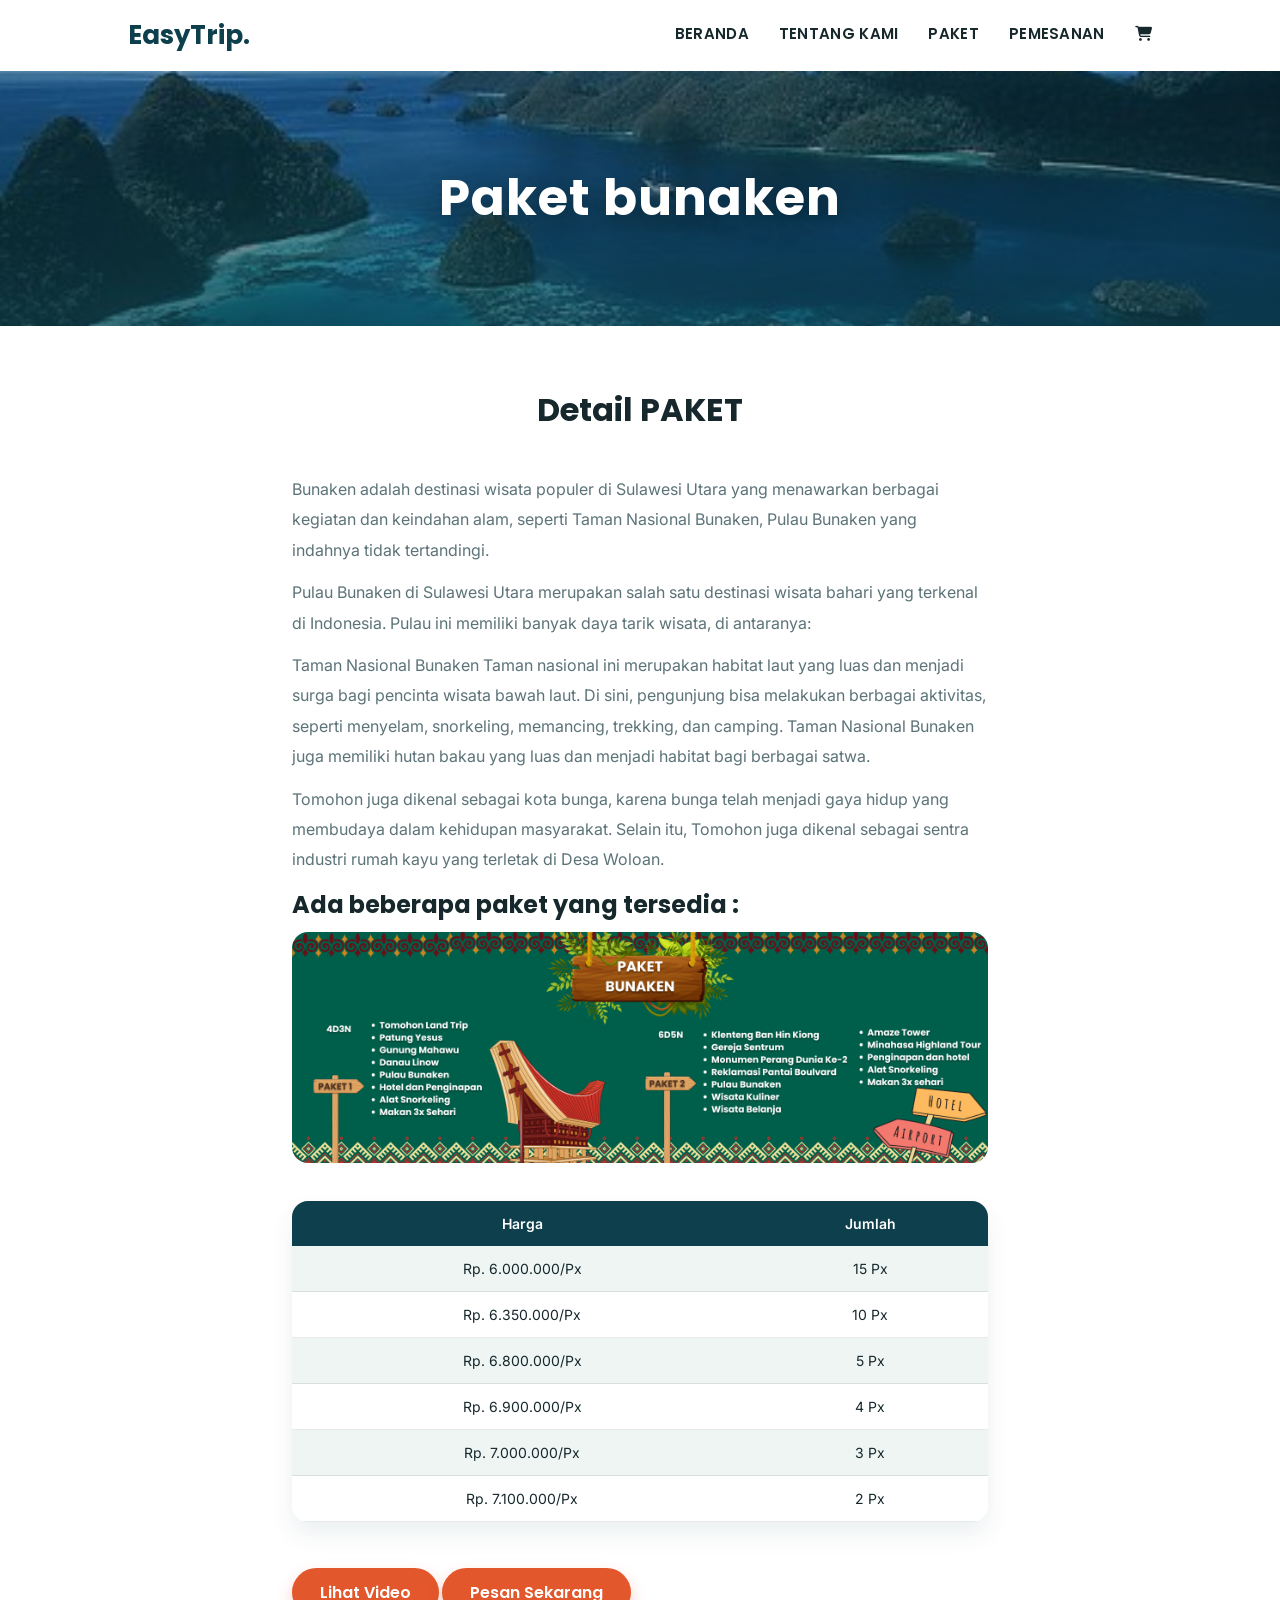
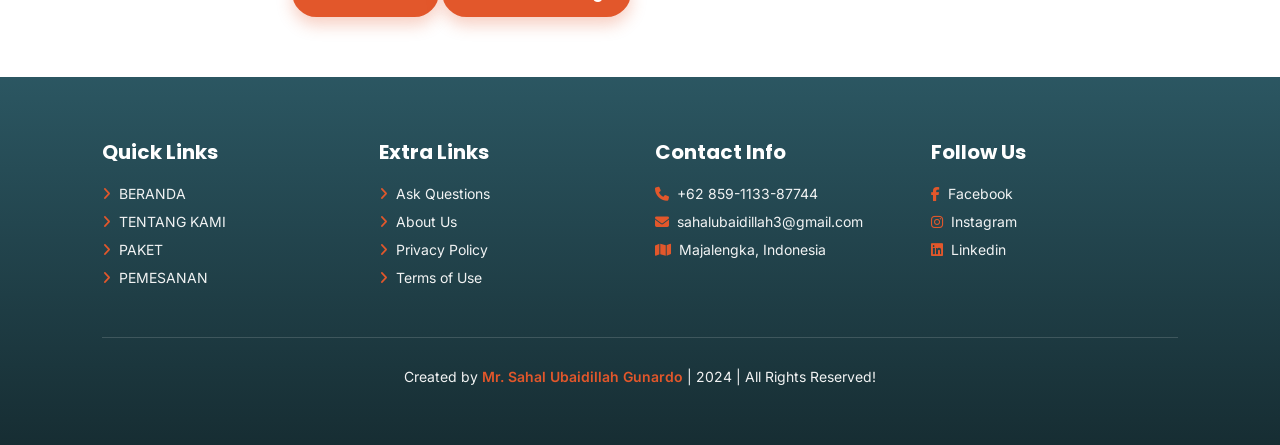
<file: paket/paket-bunaken.html>
<!DOCTYPE html>
<html lang="en">
<head>
    <meta charset="UTF-8">
    <meta name="viewport" content="width=device-width, initial-scale=1.0">
    <title>Easy Trip.</title>
    

    <!-- swiper css -->
    <link rel="stylesheet" href="https://cdn.jsdelivr.net/npm/swiper@11/swiper-bundle.min.css"/>

    <!-- font awesome cdn link -->
    <link rel="stylesheet" href="https://cdnjs.cloudflare.com/ajax/libs/font-awesome/6.7.1/css/all.min.css">

    <!-- custom css -->
    <link rel="stylesheet" href="../styles.css">
</head>
<body>

<!-- header section -->
<section class="header">
    <a href="../index.html" class="logo">EasyTrip.</a>

    <nav class="navbar">
        <a href="../index.html">BERANDA</a>
        <a href="../about.html">TENTANG KAMI</a>
        <a href="../package.html">PAKET</a>
        <a href="../book.html">PEMESANAN</a>
        <a href="../view_book.html"><i class="fa-solid fa-cart-shopping"></i></a>
    </nav>

    <div id="menu-btn" class="fas fa-bars"></div>

</section>

<div class="heading" style="background: url(../assets/paket-bunaken.jpg) no-repeat center/cover;">
    <h1>Paket bunaken</h1>
</div>

<!-- package section starts -->

<section class="paket">
    <h3 class="heading-title">Detail PAKET</h3>
    <p>Bunaken adalah destinasi wisata populer di Sulawesi Utara yang menawarkan berbagai kegiatan dan keindahan alam, seperti Taman Nasional Bunaken, Pulau Bunaken yang indahnya tidak tertandingi.</p>
    <p>Pulau Bunaken di Sulawesi Utara merupakan salah satu destinasi wisata bahari yang terkenal di Indonesia. Pulau ini memiliki banyak daya tarik wisata, di antaranya: </p>
    <p>Taman Nasional Bunaken
    Taman nasional ini merupakan habitat laut yang luas dan menjadi surga bagi pencinta wisata bawah laut. Di sini, pengunjung bisa melakukan berbagai aktivitas, seperti menyelam, snorkeling, memancing, trekking, dan camping. Taman Nasional Bunaken juga memiliki hutan bakau yang luas dan menjadi habitat bagi berbagai satwa.</p>
    <p>Tomohon juga dikenal sebagai kota bunga, karena bunga telah menjadi gaya hidup yang membudaya dalam kehidupan masyarakat. Selain itu, Tomohon juga dikenal sebagai sentra industri rumah kayu yang terletak di Desa Woloan.</p>

    <h2>Ada beberapa paket yang tersedia :</h2>

    <img src="../assets/paket-bunaken.png" alt="">

    <br><br><br><br>

    <table>
        <tr class="header-table">
            <th>Harga</th>
            <th>Jumlah</th>
        </tr>
        <tr>
            <td>Rp. 6.000.000/Px</td>
            <td>15 Px</td>
        </tr>
        <tr>
            <td>Rp. 6.350.000/Px</td>
            <td>10 Px</td>
        </tr>
        <tr>
            <td>Rp. 6.800.000/Px</td>
            <td>5 Px</td>
        </tr>
        <tr>
            <td>Rp. 6.900.000/Px</td>
            <td>4 Px</td>
        </tr>
        <tr>
            <td>Rp. 7.000.000/Px</td>
            <td>3 Px</td>
        </tr>
        <tr>
            <td>Rp. 7.100.000/Px</td>
            <td>2 Px</td>
        </tr>
    </table>
    <br><br><br>

    <a href="https://youtu.be/k9BbEAfVg38?si=bMX3YduT0Ft6whN3" class="btn">Lihat Video</a>
    <a href="../book.html" class="btn">Pesan Sekarang</a>
</section>






<!-- footer section starts -->
<section class="footer">
    <div class="box-container">
        <div class="box">
            <h3>Quick Links</h3>
            <a href="../index.html"><i class="fas fa-angle-right"></i>BERANDA</a>
            <a href="../about.html"><i class="fas fa-angle-right"></i>TENTANG KAMI</a>
            <a href="../package.html"><i class="fas fa-angle-right"></i>PAKET</a>
            <a href="../book.html"><i class="fas fa-angle-right"></i>PEMESANAN</a>
        </div>

        <div class="box">
            <h3>Extra Links</h3>
            <a href="#"><i class="fas fa-angle-right"></i>Ask Questions</a>
            <a href="#"><i class="fas fa-angle-right"></i>About Us</a>
            <a href="#"><i class="fas fa-angle-right"></i>Privacy Policy</a>
            <a href="#"><i class="fas fa-angle-right"></i>Terms of Use</a>
        </div>

        <div class="box">
            <h3>Contact Info</h3>
            <a href="#"><i class="fas fa-phone"></i>+62 859-1133-87744</a>
            <a href="#"><i class="fas fa-envelope"></i>sahalubaidillah3@gmail.com</a>
            <a href="#"><i class="fas fa-map"></i>Majalengka, Indonesia</a>
        </div>

        <div class="box">
            <h3>Follow Us</h3>
            <a href="#"><i class="fab fa-facebook-f"></i>Facebook</a>
            <a href="https://www.instagram.com/_sahalubdllh27/"><i class="fab fa-instagram"></i>Instagram</a>
            <a href="https://www.linkedin.com/in/sahal-ubaidillah-gunardo-49a829277/"><i class="fab fa-linkedin"></i>Linkedin</a>
        </div>
    </div>
    <div class="credit">Created by <span>Mr. Sahal Ubaidillah Gunardo </span> | 2024 | All Rights Reserved!</div>
</section>


<!-- swiper js -->
<script src="https://cdn.jsdelivr.net/npm/swiper@11/swiper-bundle.min.js"></script>
<!-- custom js -->
<script src="../scripts.js"></script>
</body>
</html>
</file>
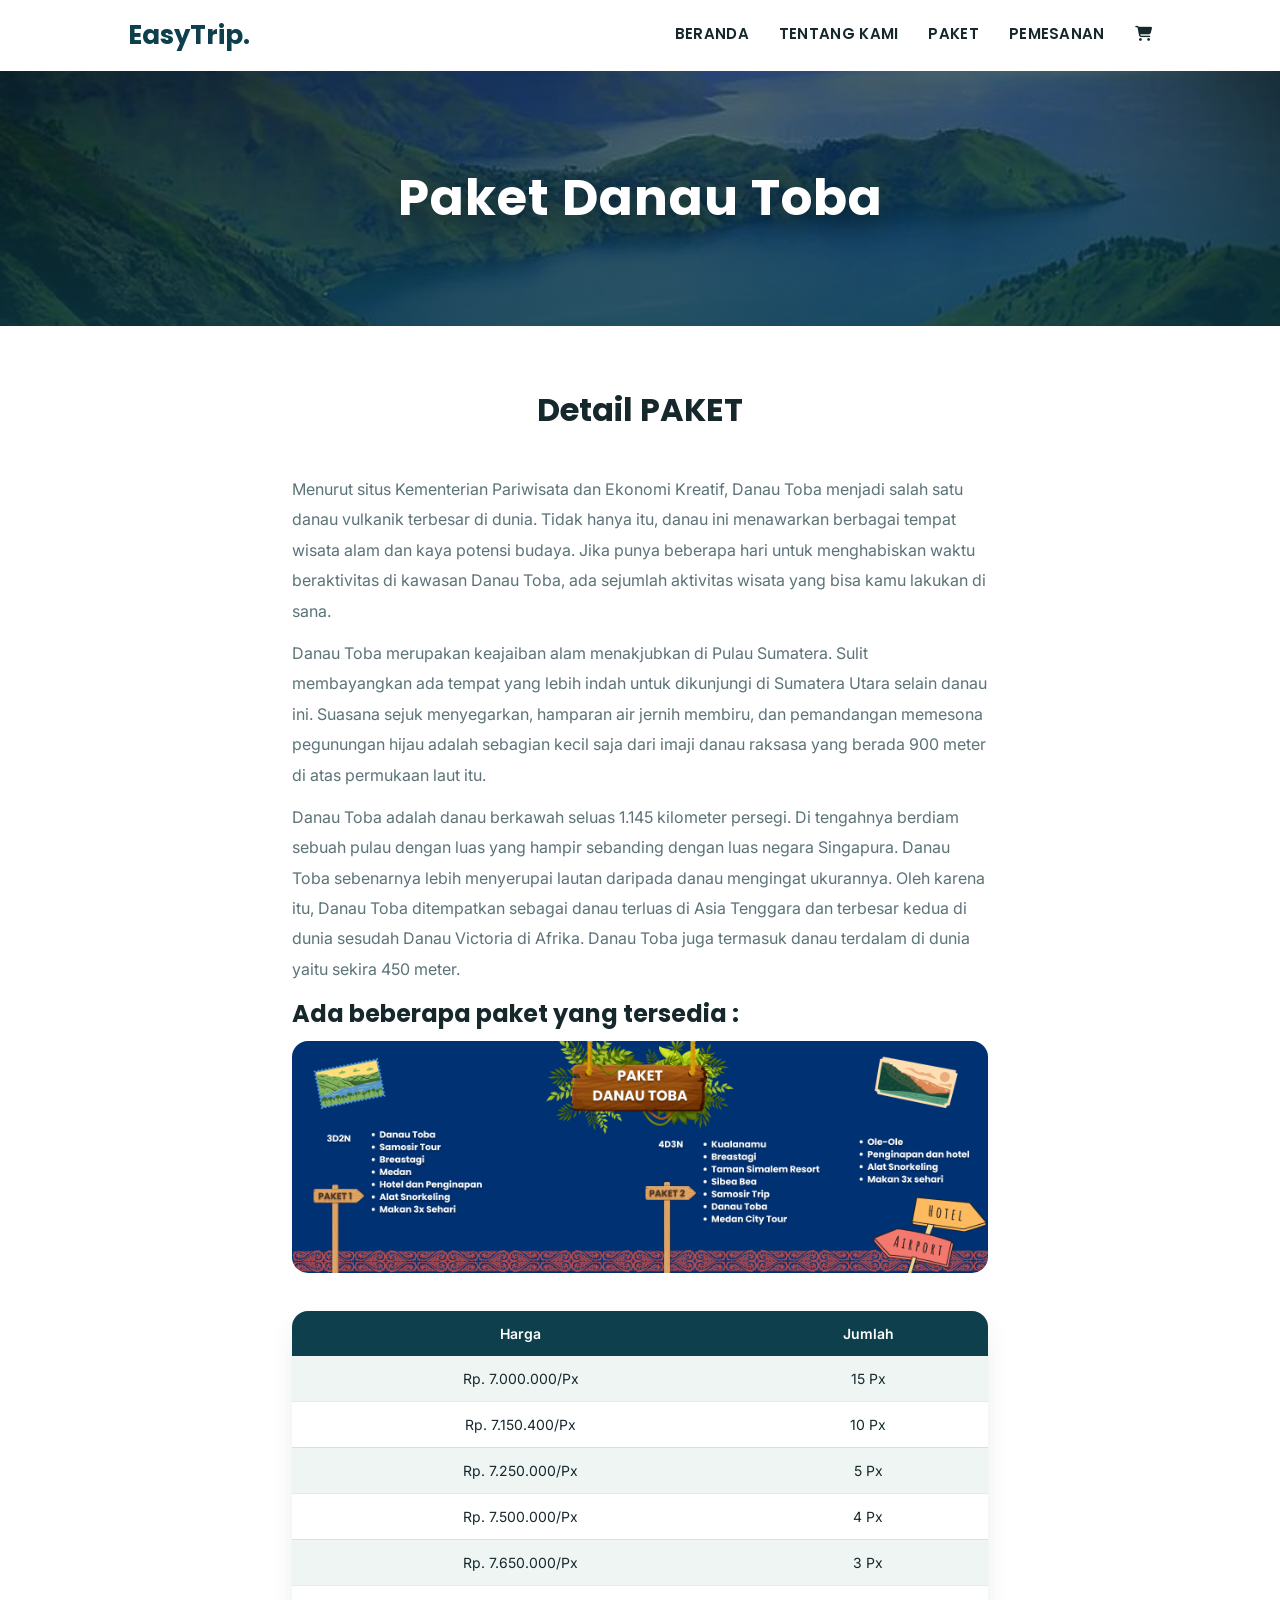
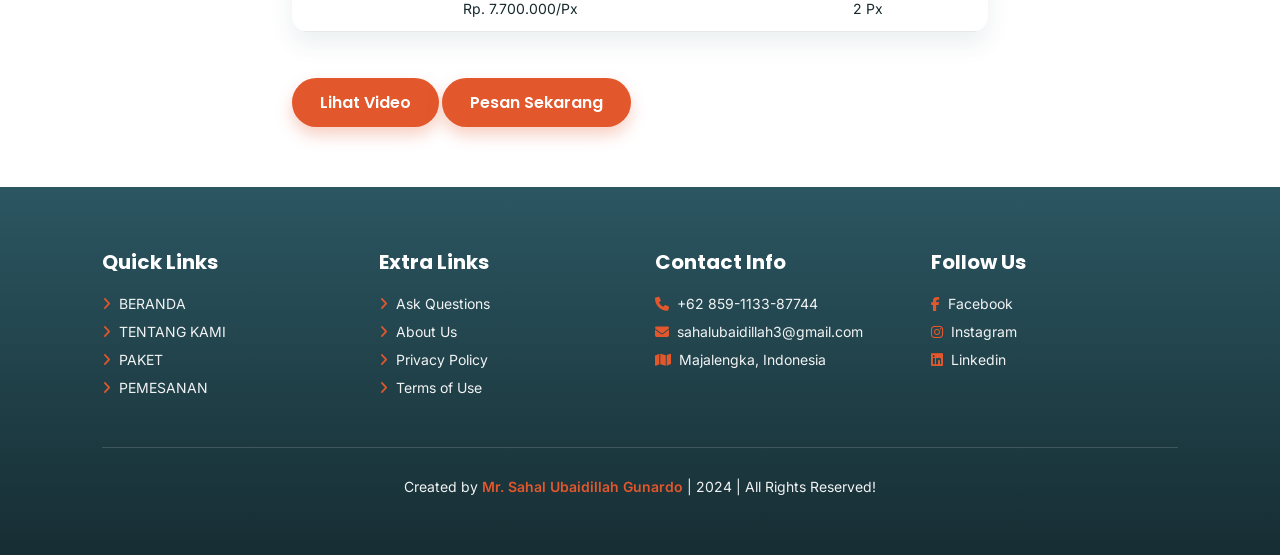
<file: paket/paket-danau-toba.html>
<!DOCTYPE html>
<html lang="en">
<head>
    <meta charset="UTF-8">
    <meta name="viewport" content="width=device-width, initial-scale=1.0">
    <title>Easy Trip.</title>
    

    <!-- swiper css -->
    <link rel="stylesheet" href="https://cdn.jsdelivr.net/npm/swiper@11/swiper-bundle.min.css"/>

    <!-- font awesome cdn link -->
    <link rel="stylesheet" href="https://cdnjs.cloudflare.com/ajax/libs/font-awesome/6.7.1/css/all.min.css">

    <!-- custom css -->
    <link rel="stylesheet" href="../styles.css">
</head>
<body>

<!-- header section -->
<section class="header">
    <a href="../index.html" class="logo">EasyTrip.</a>

    <nav class="navbar">
        <a href="../index.html">BERANDA</a>
        <a href="../about.html">TENTANG KAMI</a>
        <a href="../package.html">PAKET</a>
        <a href="../book.html">PEMESANAN</a>
       <a href="../view_book.html"><i class="fa-solid fa-cart-shopping"></i></a>
    </nav>

    <div id="menu-btn" class="fas fa-bars"></div>

</section>

<div class="heading" style="background: url(../assets/paket-danau-toba.jpg) no-repeat center/cover;">
    <h1>Paket Danau Toba</h1>
</div>

<!-- package section starts -->

<section class="paket">
    <h3 class="heading-title">Detail PAKET</h3>
    <p>Menurut situs Kementerian Pariwisata dan Ekonomi Kreatif, Danau Toba menjadi salah satu danau vulkanik terbesar di dunia. Tidak hanya itu, danau ini menawarkan berbagai tempat wisata alam dan kaya potensi budaya. Jika punya beberapa hari untuk menghabiskan waktu beraktivitas di kawasan Danau Toba, ada sejumlah aktivitas wisata yang bisa kamu lakukan di sana.</p>
    <p>Danau Toba merupakan keajaiban alam menakjubkan di Pulau Sumatera. Sulit membayangkan ada tempat yang lebih indah untuk dikunjungi di Sumatera Utara selain danau ini. Suasana sejuk menyegarkan, hamparan air jernih membiru, dan pemandangan memesona pegunungan hijau adalah sebagian kecil saja dari imaji danau raksasa yang berada 900 meter di atas permukaan laut itu.</p>
    <p>Danau Toba adalah danau berkawah seluas 1.145 kilometer persegi. Di tengahnya berdiam sebuah pulau dengan luas yang hampir sebanding dengan luas negara Singapura. Danau Toba sebenarnya lebih menyerupai lautan daripada danau mengingat ukurannya. Oleh karena itu, Danau Toba ditempatkan sebagai danau terluas di Asia Tenggara dan terbesar kedua di dunia sesudah Danau Victoria di Afrika. Danau Toba juga termasuk danau terdalam di dunia yaitu sekira 450 meter.</p>

    <h2>Ada beberapa paket yang tersedia :</h2>

    <img src="../assets/paket-danau-toba.png" alt="">

    <br><br><br><br>

    <table>
        <tr class="header-table">
            <th>Harga</th>
            <th>Jumlah</th>
        </tr>
        <tr>
            <td>Rp. 7.000.000/Px</td>
            <td>15 Px</td>
        </tr>
        <tr>
            <td>Rp. 7.150.400/Px</td>
            <td>10 Px</td>
        </tr>
        <tr>
            <td>Rp. 7.250.000/Px</td>
            <td>5 Px</td>
        </tr>
        <tr>
            <td>Rp. 7.500.000/Px</td>
            <td>4 Px</td>
        </tr>
        <tr>
            <td>Rp. 7.650.000/Px</td>
            <td>3 Px</td>
        </tr>
        <tr>
            <td>Rp. 7.700.000/Px</td>
            <td>2 Px</td>
        </tr>
    </table>
    <br><br><br>

    <a href="https://youtu.be/k9BbEAfVg38?si=bMX3YduT0Ft6whN3" class="btn">Lihat Video</a>
    <a href="../book.html" class="btn">Pesan Sekarang</a>
</section>






<!-- footer section starts -->
<section class="footer">
    <div class="box-container">
        <div class="box">
            <h3>Quick Links</h3>
            <a href="../index.html"><i class="fas fa-angle-right"></i>BERANDA</a>
            <a href="../about.html"><i class="fas fa-angle-right"></i>TENTANG KAMI</a>
            <a href="../package.html"><i class="fas fa-angle-right"></i>PAKET</a>
            <a href="../book.html"><i class="fas fa-angle-right"></i>PEMESANAN</a>
        </div>

        <div class="box">
            <h3>Extra Links</h3>
            <a href="#"><i class="fas fa-angle-right"></i>Ask Questions</a>
            <a href="#"><i class="fas fa-angle-right"></i>About Us</a>
            <a href="#"><i class="fas fa-angle-right"></i>Privacy Policy</a>
            <a href="#"><i class="fas fa-angle-right"></i>Terms of Use</a>
        </div>

        <div class="box">
            <h3>Contact Info</h3>
            <a href="#"><i class="fas fa-phone"></i>+62 859-1133-87744</a>
            <a href="#"><i class="fas fa-envelope"></i>sahalubaidillah3@gmail.com</a>
            <a href="#"><i class="fas fa-map"></i>Majalengka, Indonesia</a>
        </div>

        <div class="box">
            <h3>Follow Us</h3>
            <a href="#"><i class="fab fa-facebook-f"></i>Facebook</a>
            <a href="https://www.instagram.com/_sahalubdllh27/"><i class="fab fa-instagram"></i>Instagram</a>
            <a href="https://www.linkedin.com/in/sahal-ubaidillah-gunardo-49a829277/"><i class="fab fa-linkedin"></i>Linkedin</a>
        </div>
    </div>
    <div class="credit">Created by <span>Mr. Sahal Ubaidillah Gunardo </span> | 2024 | All Rights Reserved!</div>
</section>


<!-- swiper js -->
<script src="https://cdn.jsdelivr.net/npm/swiper@11/swiper-bundle.min.js"></script>
<!-- custom js -->
<script src="../scripts.js"></script>
</body>
</html>
</file>
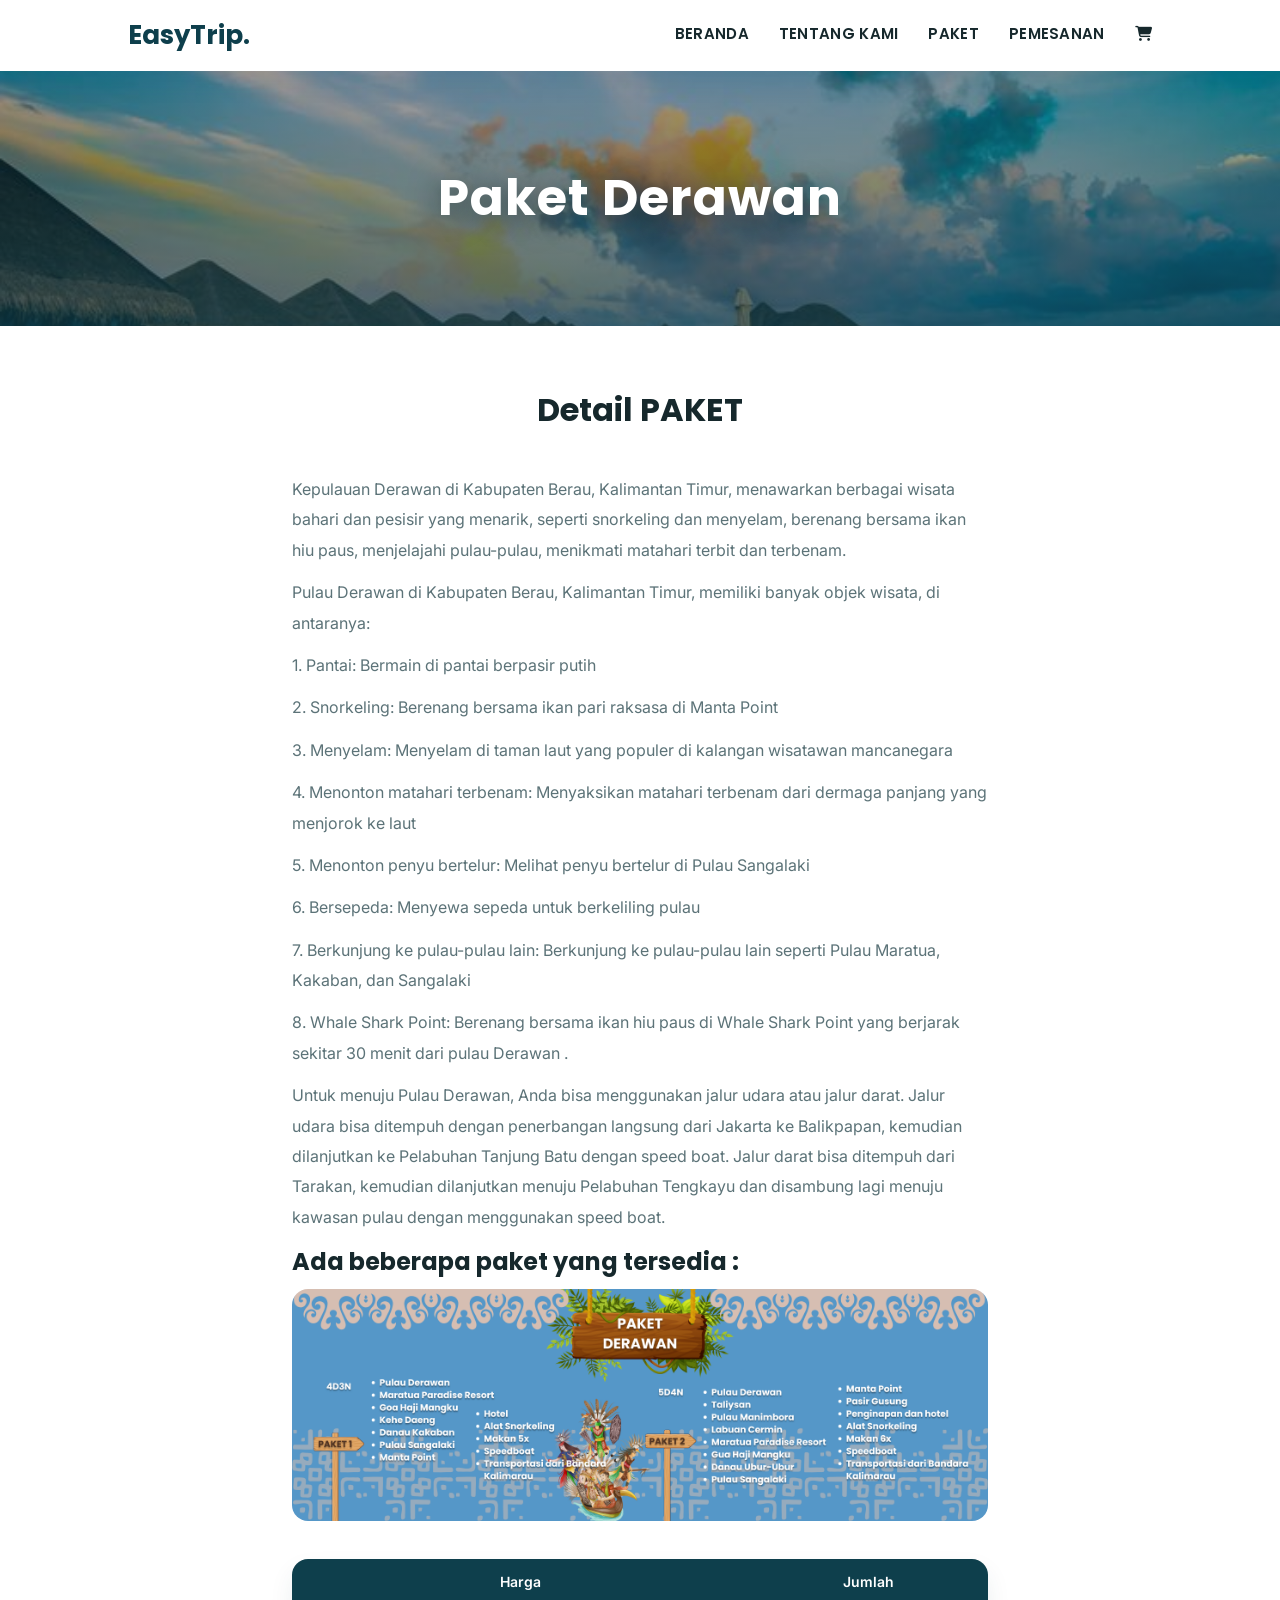
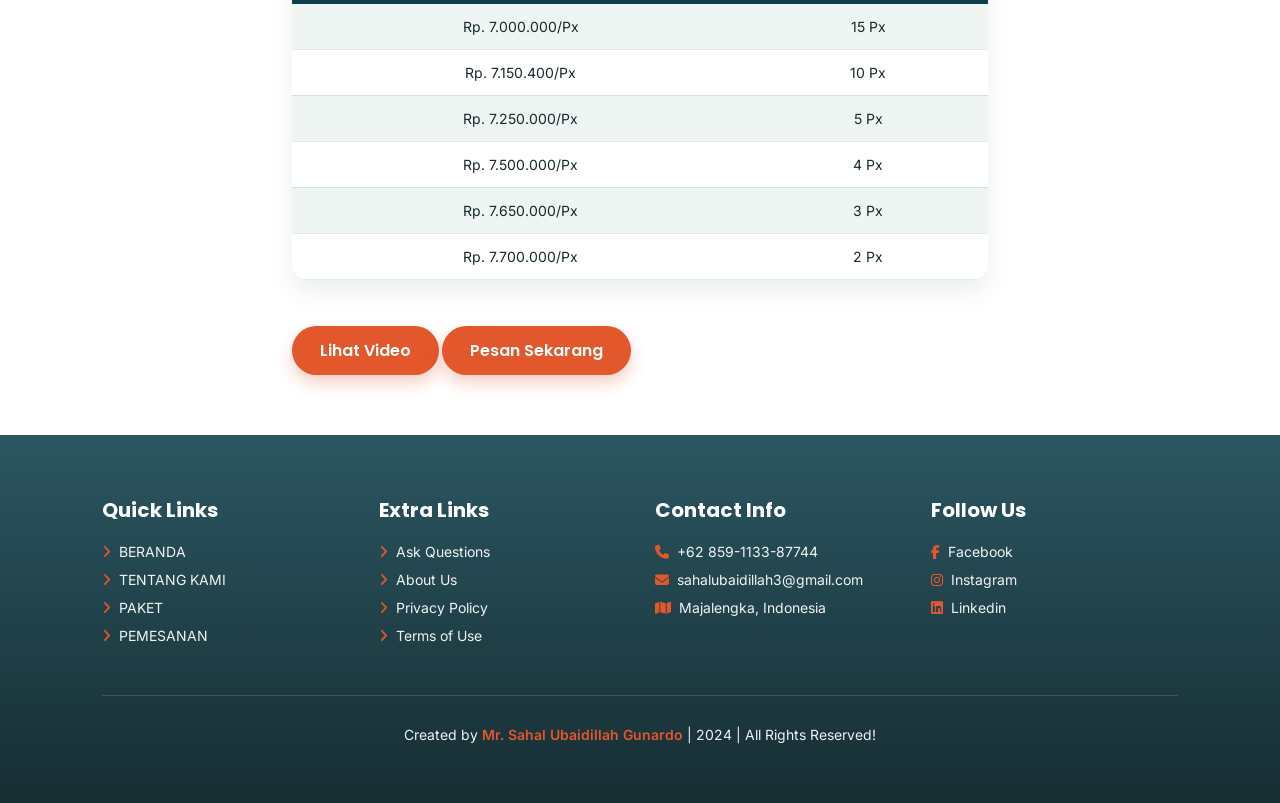
<file: paket/paket-derawan.html>
<!DOCTYPE html>
<html lang="en">
<head>
    <meta charset="UTF-8">
    <meta name="viewport" content="width=device-width, initial-scale=1.0">
    <title>Easy Trip.</title>
    

    <!-- swiper css -->
    <link rel="stylesheet" href="https://cdn.jsdelivr.net/npm/swiper@11/swiper-bundle.min.css"/>

    <!-- font awesome cdn link -->
    <link rel="stylesheet" href="https://cdnjs.cloudflare.com/ajax/libs/font-awesome/6.7.1/css/all.min.css">

    <!-- custom css -->
    <link rel="stylesheet" href="../styles.css">
</head>
<body>

<!-- header section -->
<section class="header">
    <a href="../index.html" class="logo">EasyTrip.</a>

    <nav class="navbar">
        <a href="../index.html">BERANDA</a>
        <a href="../about.html">TENTANG KAMI</a>
        <a href="../package.html">PAKET</a>
        <a href="../book.html">PEMESANAN</a>
        <a href="../view_book.html"><i class="fa-solid fa-cart-shopping"></i></a>
    </nav>

    <div id="menu-btn" class="fas fa-bars"></div>

</section>

<div class="heading" style="background: url(../assets/paket-derawan.jpg) no-repeat center/cover;">
    <h1>Paket Derawan</h1>
</div>

<!-- package section starts -->

<section class="paket">
    <h3 class="heading-title">Detail PAKET</h3>
    <p>Kepulauan Derawan di Kabupaten Berau, Kalimantan Timur, menawarkan berbagai wisata bahari dan pesisir yang menarik, seperti snorkeling dan menyelam, berenang bersama ikan hiu paus, menjelajahi pulau-pulau, menikmati matahari terbit dan terbenam.</p>
    <p>Pulau Derawan di Kabupaten Berau, Kalimantan Timur, memiliki banyak objek wisata, di antaranya:
    </p>
    <p>1. Pantai: Bermain di pantai berpasir putih </p>
    <p>2. Snorkeling: Berenang bersama ikan pari raksasa di Manta Point </p>
    <p>3. Menyelam: Menyelam di taman laut yang populer di kalangan wisatawan mancanegara </p>
    <p>4. Menonton matahari terbenam: Menyaksikan matahari terbenam dari dermaga panjang yang menjorok ke laut</p>
    <p>5. Menonton penyu bertelur: Melihat penyu bertelur di Pulau Sangalaki </p>
    <p>6. Bersepeda: Menyewa sepeda untuk berkeliling pulau </p>
    <p>7. Berkunjung ke pulau-pulau lain: Berkunjung ke pulau-pulau lain seperti Pulau Maratua, Kakaban, dan Sangalaki</p>
    <p>8. Whale Shark Point: Berenang bersama ikan hiu paus di Whale Shark Point yang berjarak sekitar 30 menit dari pulau Derawan .</p>
    <p>Untuk menuju Pulau Derawan, Anda bisa menggunakan jalur udara atau jalur darat. Jalur udara bisa ditempuh dengan penerbangan langsung dari Jakarta ke Balikpapan, kemudian dilanjutkan ke Pelabuhan Tanjung Batu dengan speed boat. Jalur darat bisa ditempuh dari Tarakan, kemudian dilanjutkan menuju Pelabuhan Tengkayu dan disambung lagi menuju kawasan pulau dengan menggunakan speed boat.</p>



    <h2>Ada beberapa paket yang tersedia :</h2>

    <img src="../assets/paket-derawan.png" alt="">

    <br><br><br><br>

    <table>
        <tr class="header-table">
            <th>Harga</th>
            <th>Jumlah</th>
        </tr>
        <tr>
            <td>Rp. 7.000.000/Px</td>
            <td>15 Px</td>
        </tr>
        <tr>
            <td>Rp. 7.150.400/Px</td>
            <td>10 Px</td>
        </tr>
        <tr>
            <td>Rp. 7.250.000/Px</td>
            <td>5 Px</td>
        </tr>
        <tr>
            <td>Rp. 7.500.000/Px</td>
            <td>4 Px</td>
        </tr>
        <tr>
            <td>Rp. 7.650.000/Px</td>
            <td>3 Px</td>
        </tr>
        <tr>
            <td>Rp. 7.700.000/Px</td>
            <td>2 Px</td>
        </tr>
    </table>
    <br><br><br>

    <a href="https://youtu.be/k9BbEAfVg38?si=bMX3YduT0Ft6whN3" class="btn">Lihat Video</a>
    <a href="../book.html" class="btn">Pesan Sekarang</a>
</section>






<!-- footer section starts -->
<section class="footer">
    <div class="box-container">
        <div class="box">
            <h3>Quick Links</h3>
            <a href="../index.html"><i class="fas fa-angle-right"></i>BERANDA</a>
            <a href="../about.html"><i class="fas fa-angle-right"></i>TENTANG KAMI</a>
            <a href="../package.html"><i class="fas fa-angle-right"></i>PAKET</a>
            <a href="../book.html"><i class="fas fa-angle-right"></i>PEMESANAN</a>
        </div>

        <div class="box">
            <h3>Extra Links</h3>
            <a href="#"><i class="fas fa-angle-right"></i>Ask Questions</a>
            <a href="#"><i class="fas fa-angle-right"></i>About Us</a>
            <a href="#"><i class="fas fa-angle-right"></i>Privacy Policy</a>
            <a href="#"><i class="fas fa-angle-right"></i>Terms of Use</a>
        </div>

        <div class="box">
            <h3>Contact Info</h3>
            <a href="#"><i class="fas fa-phone"></i>+62 859-1133-87744</a>
            <a href="#"><i class="fas fa-envelope"></i>sahalubaidillah3@gmail.com</a>
            <a href="#"><i class="fas fa-map"></i>Majalengka, Indonesia</a>
        </div>

        <div class="box">
            <h3>Follow Us</h3>
            <a href="#"><i class="fab fa-facebook-f"></i>Facebook</a>
            <a href="https://www.instagram.com/_sahalubdllh27/"><i class="fab fa-instagram"></i>Instagram</a>
            <a href="https://www.linkedin.com/in/sahal-ubaidillah-gunardo-49a829277/"><i class="fab fa-linkedin"></i>Linkedin</a>
        </div>
    </div>
    <div class="credit">Created by <span>Mr. Sahal Ubaidillah Gunardo </span> | 2024 | All Rights Reserved!</div>
</section>


<!-- swiper js -->
<script src="https://cdn.jsdelivr.net/npm/swiper@11/swiper-bundle.min.js"></script>
<!-- custom js -->
<script src="../scripts.js"></script>
</body>
</html>
</file>
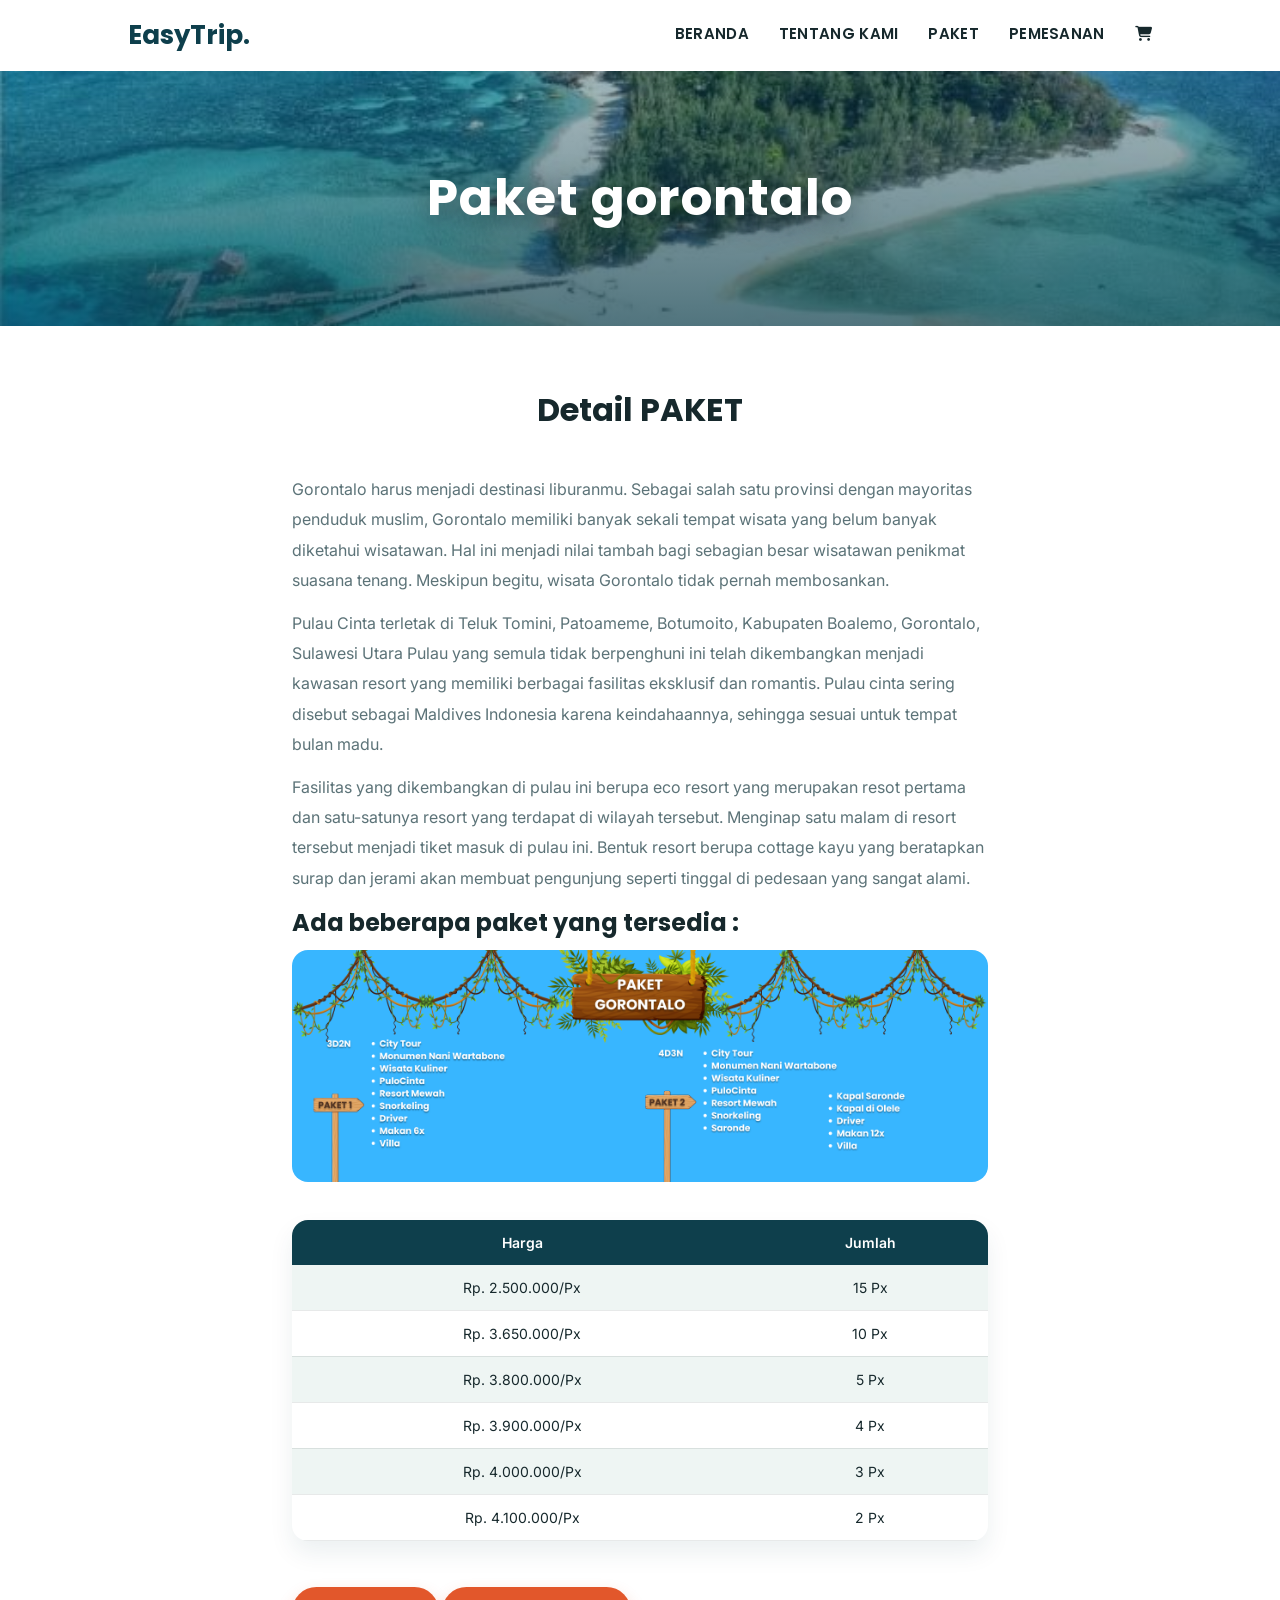
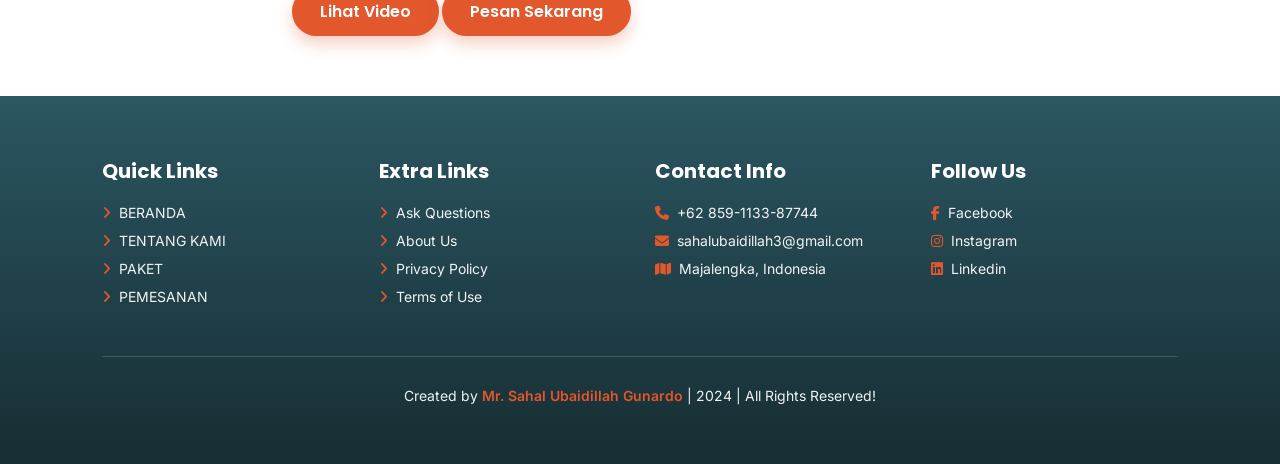
<file: paket/paket-gorontalo.html>
<!DOCTYPE html>
<html lang="en">
<head>
    <meta charset="UTF-8">
    <meta name="viewport" content="width=device-width, initial-scale=1.0">
    <title>Easy Trip.</title>
    

    <!-- swiper css -->
    <link rel="stylesheet" href="https://cdn.jsdelivr.net/npm/swiper@11/swiper-bundle.min.css"/>

    <!-- font awesome cdn link -->
    <link rel="stylesheet" href="https://cdnjs.cloudflare.com/ajax/libs/font-awesome/6.7.1/css/all.min.css">

    <!-- custom css -->
    <link rel="stylesheet" href="../styles.css">
</head>
<body>

<!-- header section -->
<section class="header">
    <a href="../index.html" class="logo">EasyTrip.</a>

    <nav class="navbar">
        <a href="../index.html">BERANDA</a>
        <a href="../about.html">TENTANG KAMI</a>
        <a href="../package.html">PAKET</a>
        <a href="../book.html">PEMESANAN</a>
        <a href="../view_book.html"><i class="fa-solid fa-cart-shopping"></i></a>
    </nav>

    <div id="menu-btn" class="fas fa-bars"></div>

</section>

<div class="heading" style="background: url(../assets/paket-gorontalo.jpg) no-repeat center/cover;">
    <h1>Paket gorontalo</h1>
</div>

<!-- package section starts -->

<section class="paket">
    <h3 class="heading-title">Detail PAKET</h3>
    <p>Gorontalo harus menjadi destinasi liburanmu. Sebagai salah satu provinsi dengan mayoritas penduduk muslim, Gorontalo memiliki banyak sekali tempat wisata yang belum banyak diketahui wisatawan. Hal ini menjadi nilai tambah bagi sebagian besar wisatawan penikmat suasana tenang. Meskipun begitu, wisata Gorontalo tidak pernah membosankan.</p>
    <p>Pulau Cinta terletak di Teluk Tomini, Patoameme, Botumoito, Kabupaten Boalemo, Gorontalo, Sulawesi Utara Pulau yang semula tidak berpenghuni ini telah dikembangkan menjadi kawasan resort yang memiliki berbagai fasilitas eksklusif dan romantis. Pulau cinta sering disebut sebagai Maldives Indonesia karena keindahaannya, sehingga sesuai untuk tempat bulan madu.</p>
    <p>Fasilitas yang dikembangkan di pulau ini berupa eco resort yang merupakan resot pertama dan satu-satunya resort yang terdapat di wilayah tersebut. Menginap satu malam di resort tersebut menjadi tiket masuk di pulau ini. Bentuk resort berupa cottage kayu yang beratapkan surap dan jerami akan membuat pengunjung seperti tinggal di pedesaan yang sangat alami.</p>

    <h2>Ada beberapa paket yang tersedia :</h2>

    <img src="../assets/paket-gorontalo.png" alt="">

    <br><br><br><br>

    <table>
        <tr class="header-table">
            <th>Harga</th>
            <th>Jumlah</th>
        </tr>
        <tr>
            <td>Rp. 2.500.000/Px</td>
            <td>15 Px</td>
        </tr>
        <tr>
            <td>Rp. 3.650.000/Px</td>
            <td>10 Px</td>
        </tr>
        <tr>
            <td>Rp. 3.800.000/Px</td>
            <td>5 Px</td>
        </tr>
        <tr>
            <td>Rp. 3.900.000/Px</td>
            <td>4 Px</td>
        </tr>
        <tr>
            <td>Rp. 4.000.000/Px</td>
            <td>3 Px</td>
        </tr>
        <tr>
            <td>Rp. 4.100.000/Px</td>
            <td>2 Px</td>
        </tr>
    </table>
    <br><br><br>

    <a href="https://youtu.be/k9BbEAfVg38?si=bMX3YduT0Ft6whN3" class="btn">Lihat Video</a>
    <a href="../book.html" class="btn">Pesan Sekarang</a>
</section>






<!-- footer section starts -->
<section class="footer">
    <div class="box-container">
        <div class="box">
            <h3>Quick Links</h3>
            <a href="../index.html"><i class="fas fa-angle-right"></i>BERANDA</a>
            <a href="../about.html"><i class="fas fa-angle-right"></i>TENTANG KAMI</a>
            <a href="../package.html"><i class="fas fa-angle-right"></i>PAKET</a>
            <a href="../book.html"><i class="fas fa-angle-right"></i>PEMESANAN</a>
        </div>

        <div class="box">
            <h3>Extra Links</h3>
            <a href="#"><i class="fas fa-angle-right"></i>Ask Questions</a>
            <a href="#"><i class="fas fa-angle-right"></i>About Us</a>
            <a href="#"><i class="fas fa-angle-right"></i>Privacy Policy</a>
            <a href="#"><i class="fas fa-angle-right"></i>Terms of Use</a>
        </div>

        <div class="box">
            <h3>Contact Info</h3>
            <a href="#"><i class="fas fa-phone"></i>+62 859-1133-87744</a>
            <a href="#"><i class="fas fa-envelope"></i>sahalubaidillah3@gmail.com</a>
            <a href="#"><i class="fas fa-map"></i>Majalengka, Indonesia</a>
        </div>

        <div class="box">
            <h3>Follow Us</h3>
            <a href="#"><i class="fab fa-facebook-f"></i>Facebook</a>
            <a href="https://www.instagram.com/_sahalubdllh27/"><i class="fab fa-instagram"></i>Instagram</a>
            <a href="https://www.linkedin.com/in/sahal-ubaidillah-gunardo-49a829277/"><i class="fab fa-linkedin"></i>Linkedin</a>
        </div>
    </div>
    <div class="credit">Created by <span>Mr. Sahal Ubaidillah Gunardo </span> | 2024 | All Rights Reserved!</div>
</section>


<!-- swiper js -->
<script src="https://cdn.jsdelivr.net/npm/swiper@11/swiper-bundle.min.js"></script>
<!-- custom js -->
<script src="../scripts.js"></script>
</body>
</html>
</file>
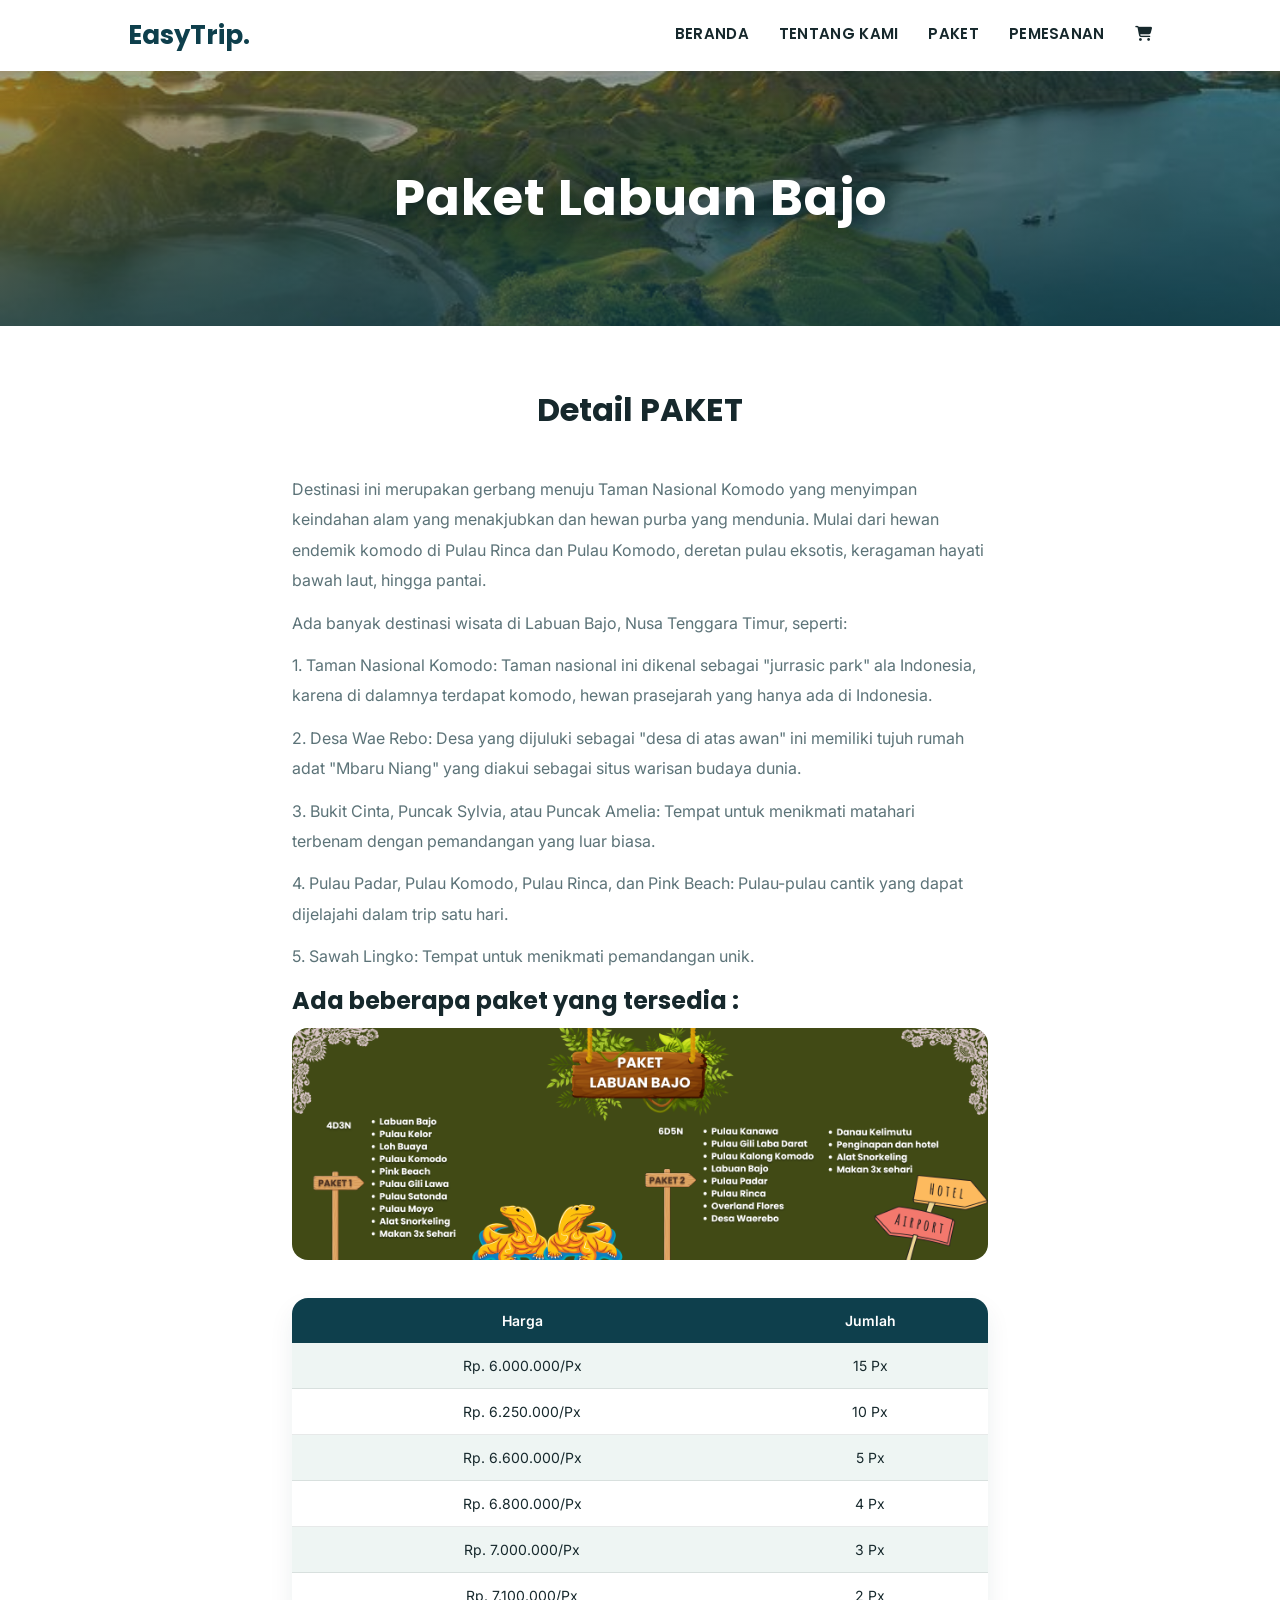
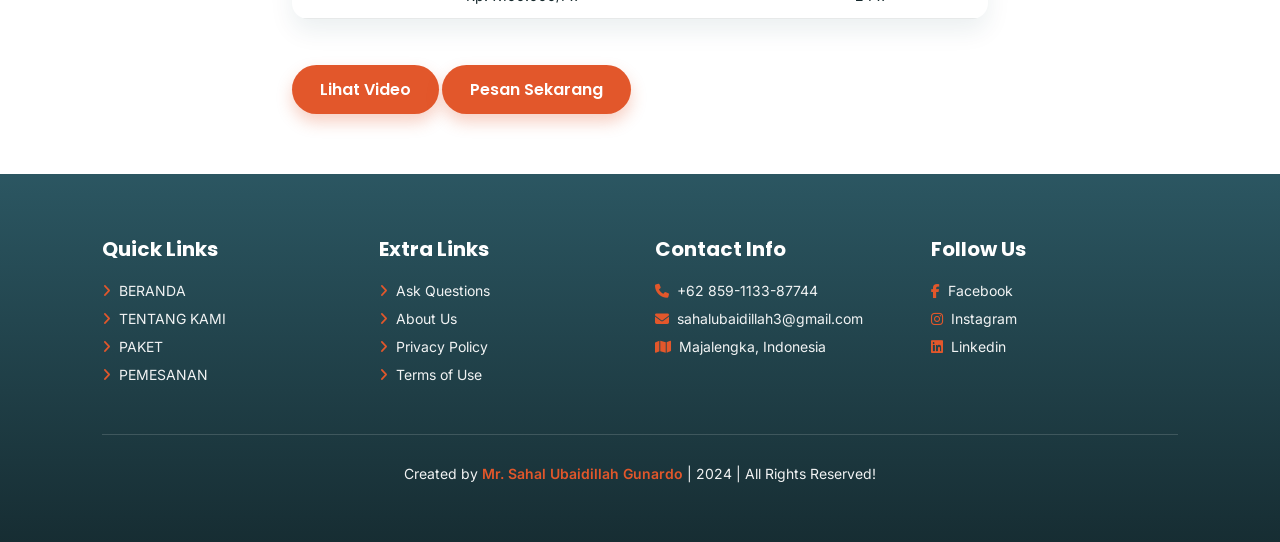
<file: paket/paket-labuan-bajo.html>
<!DOCTYPE html>
<html lang="en">
<head>
    <meta charset="UTF-8">
    <meta name="viewport" content="width=device-width, initial-scale=1.0">
    <title>Easy Trip.</title>
    

    <!-- swiper css -->
    <link rel="stylesheet" href="https://cdn.jsdelivr.net/npm/swiper@11/swiper-bundle.min.css"/>

    <!-- font awesome cdn link -->
    <link rel="stylesheet" href="https://cdnjs.cloudflare.com/ajax/libs/font-awesome/6.7.1/css/all.min.css">

    <!-- custom css -->
    <link rel="stylesheet" href="../styles.css">
</head>
<body>

<!-- header section -->
<section class="header">
    <a href="../index.html" class="logo">EasyTrip.</a>

    <nav class="navbar">
        <a href="../index.html">BERANDA</a>
        <a href="../about.html">TENTANG KAMI</a>
        <a href="../package.html">PAKET</a>
        <a href="../book.html">PEMESANAN</a>
        <a href="../view_book.html"><i class="fa-solid fa-cart-shopping"></i></a>
    </nav>

    <div id="menu-btn" class="fas fa-bars"></div>

</section>

<div class="heading" style="background: url(../assets/paket-labuan-bajo.jpg) no-repeat center/cover;">
    <h1>Paket Labuan Bajo</h1>
</div>

<!-- package section starts -->

<section class="paket">
    <h3 class="heading-title">Detail PAKET</h3>
    <p>Destinasi ini merupakan gerbang menuju Taman Nasional Komodo yang menyimpan keindahan alam yang menakjubkan dan hewan purba yang mendunia. Mulai dari hewan endemik komodo di Pulau Rinca dan Pulau Komodo, deretan pulau eksotis, keragaman hayati bawah laut, hingga pantai.</p>
    <p>Ada banyak destinasi wisata di Labuan Bajo, Nusa Tenggara Timur, seperti: </p>
    <p>1. Taman Nasional Komodo: Taman nasional ini dikenal sebagai "jurrasic park" ala Indonesia, karena di dalamnya terdapat komodo, hewan prasejarah yang hanya ada di Indonesia. </p>
    <p>2. Desa Wae Rebo: Desa yang dijuluki sebagai "desa di atas awan" ini memiliki tujuh rumah adat "Mbaru Niang" yang diakui sebagai situs warisan budaya dunia. </p>
    <p>3. Bukit Cinta, Puncak Sylvia, atau Puncak Amelia: Tempat untuk menikmati matahari terbenam dengan pemandangan yang luar biasa. </p>
    <p>4. Pulau Padar, Pulau Komodo, Pulau Rinca, dan Pink Beach: Pulau-pulau cantik yang dapat dijelajahi dalam trip satu hari. </p>
    <p>5. Sawah Lingko: Tempat untuk menikmati pemandangan unik. </p>

    <h2>Ada beberapa paket yang tersedia :</h2>

    <img src="../assets/paket-labuan-bajo.png" alt="">

    <br><br><br><br>

    <table>
        <tr class="header-table">
            <th>Harga</th>
            <th>Jumlah</th>
        </tr>
        <tr>
            <td>Rp. 6.000.000/Px</td>
            <td>15 Px</td>
        </tr>
        <tr>
            <td>Rp. 6.250.000/Px</td>
            <td>10 Px</td>
        </tr>
        <tr>
            <td>Rp. 6.600.000/Px</td>
            <td>5 Px</td>
        </tr>
        <tr>
            <td>Rp. 6.800.000/Px</td>
            <td>4 Px</td>
        </tr>
        <tr>
            <td>Rp. 7.000.000/Px</td>
            <td>3 Px</td>
        </tr>
        <tr>
            <td>Rp. 7.100.000/Px</td>
            <td>2 Px</td>
        </tr>
    </table>
    <br><br><br>

    <a href="https://youtu.be/k9BbEAfVg38?si=bMX3YduT0Ft6whN3" class="btn">Lihat Video</a>
    <a href="../book.html" class="btn">Pesan Sekarang</a>
</section>






<!-- footer section starts -->
<section class="footer">
    <div class="box-container">
        <div class="box">
            <h3>Quick Links</h3>
            <a href="../index.html"><i class="fas fa-angle-right"></i>BERANDA</a>
            <a href="../about.html"><i class="fas fa-angle-right"></i>TENTANG KAMI</a>
            <a href="../package.html"><i class="fas fa-angle-right"></i>PAKET</a>
            <a href="../book.html"><i class="fas fa-angle-right"></i>PEMESANAN</a>
        </div>

        <div class="box">
            <h3>Extra Links</h3>
            <a href="#"><i class="fas fa-angle-right"></i>Ask Questions</a>
            <a href="#"><i class="fas fa-angle-right"></i>About Us</a>
            <a href="#"><i class="fas fa-angle-right"></i>Privacy Policy</a>
            <a href="#"><i class="fas fa-angle-right"></i>Terms of Use</a>
        </div>

        <div class="box">
            <h3>Contact Info</h3>
            <a href="#"><i class="fas fa-phone"></i>+62 859-1133-87744</a>
            <a href="#"><i class="fas fa-envelope"></i>sahalubaidillah3@gmail.com</a>
            <a href="#"><i class="fas fa-map"></i>Majalengka, Indonesia</a>
        </div>

        <div class="box">
            <h3>Follow Us</h3>
            <a href="#"><i class="fab fa-facebook-f"></i>Facebook</a>
            <a href="https://www.instagram.com/_sahalubdllh27/"><i class="fab fa-instagram"></i>Instagram</a>
            <a href="https://www.linkedin.com/in/sahal-ubaidillah-gunardo-49a829277/"><i class="fab fa-linkedin"></i>Linkedin</a>
        </div>
    </div>
    <div class="credit">Created by <span>Mr. Sahal Ubaidillah Gunardo </span> | 2024 | All Rights Reserved!</div>
</section>


<!-- swiper js -->
<script src="https://cdn.jsdelivr.net/npm/swiper@11/swiper-bundle.min.js"></script>
<!-- custom js -->
<script src="../scripts.js"></script>
</body>
</html>
</file>
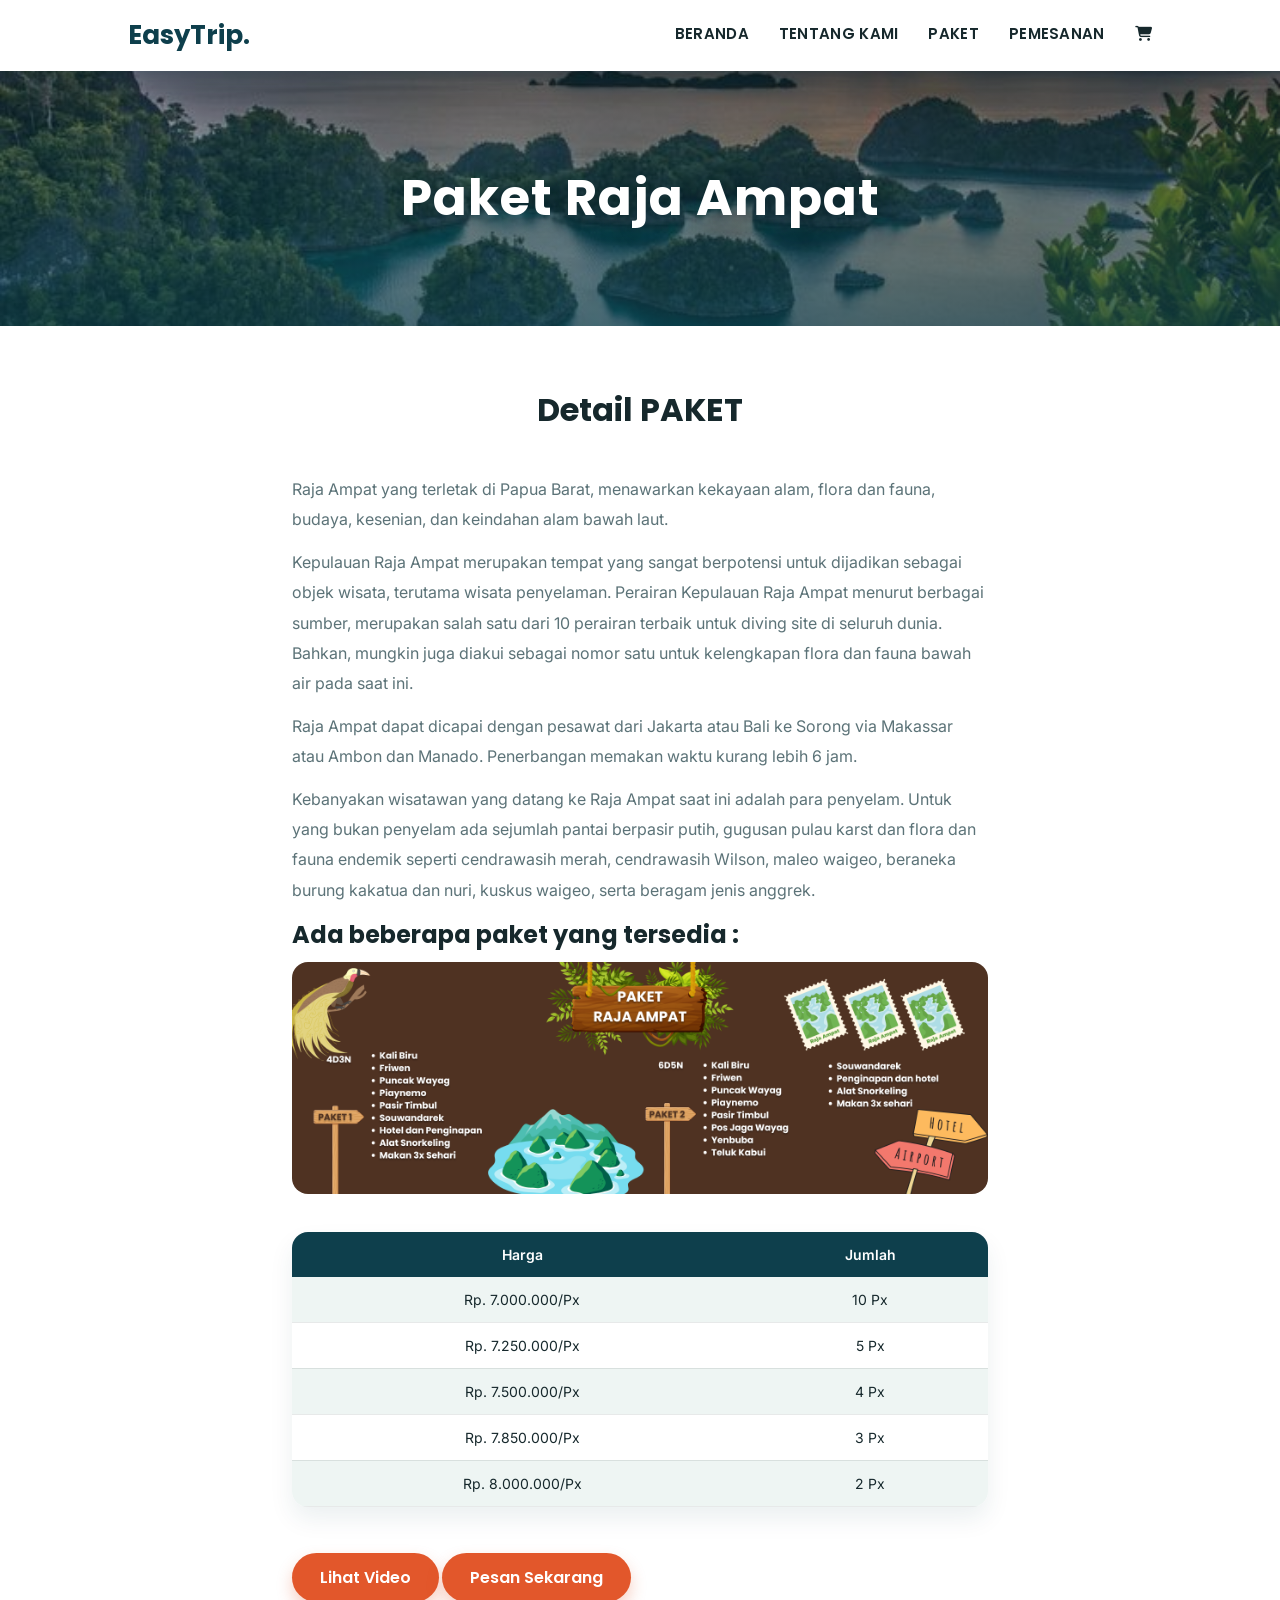
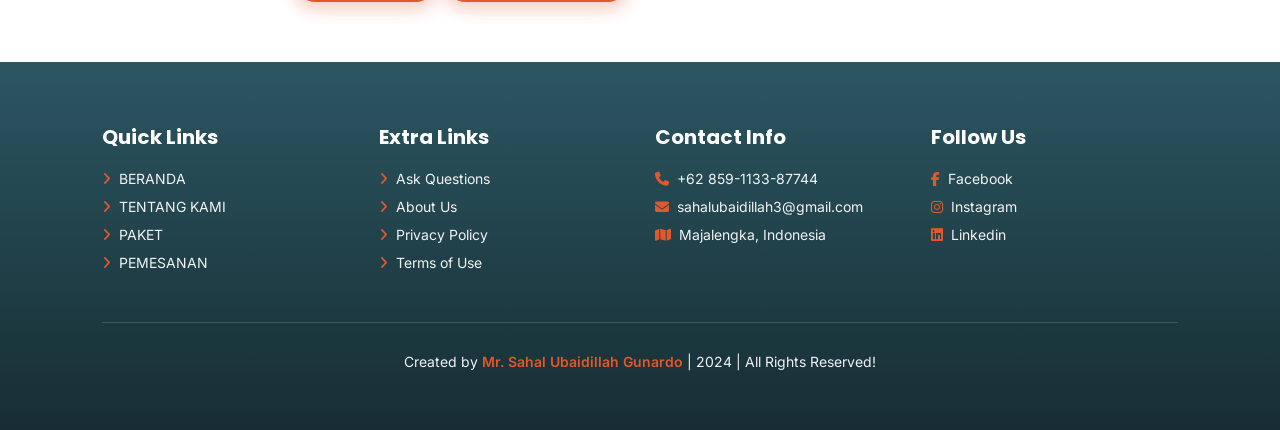
<file: paket/paket-raja-ampat.html>
<!DOCTYPE html>
<html lang="en">
<head>
    <meta charset="UTF-8">
    <meta name="viewport" content="width=device-width, initial-scale=1.0">
    <title>Easy Trip.</title>
    

    <!-- swiper css -->
    <link rel="stylesheet" href="https://cdn.jsdelivr.net/npm/swiper@11/swiper-bundle.min.css"/>

    <!-- font awesome cdn link -->
    <link rel="stylesheet" href="https://cdnjs.cloudflare.com/ajax/libs/font-awesome/6.7.1/css/all.min.css">

    <!-- custom css -->
    <link rel="stylesheet" href="../styles.css">
</head>
<body>

<!-- header section -->
<section class="header">
    <a href="../index.html" class="logo">EasyTrip.</a>

    <nav class="navbar">
        <a href="../index.html">BERANDA</a>
        <a href="../about.html">TENTANG KAMI</a>
        <a href="../package.html">PAKET</a>
        <a href="../book.html">PEMESANAN</a>
        <a href="../view_book.html"><i class="fa-solid fa-cart-shopping"></i></a>
    </nav>

    <div id="menu-btn" class="fas fa-bars"></div>

</section>

<div class="heading" style="background: url(../assets/paket-raja-ampat.jpg) no-repeat center/cover;">
    <h1>Paket Raja Ampat</h1>
</div>

<!-- package section starts -->

<section class="paket">
    <h3 class="heading-title">Detail PAKET</h3>
    <p>Raja Ampat yang terletak di Papua Barat, menawarkan kekayaan alam, flora dan fauna, budaya, kesenian, dan keindahan alam bawah laut.</p>
    <p>Kepulauan Raja Ampat merupakan tempat yang sangat berpotensi untuk dijadikan sebagai objek wisata, terutama wisata penyelaman. Perairan Kepulauan Raja Ampat menurut berbagai sumber, merupakan salah satu dari 10 perairan terbaik untuk diving site di seluruh dunia. Bahkan, mungkin juga diakui sebagai nomor satu untuk kelengkapan flora dan fauna bawah air pada saat ini.</p>
    <p>Raja Ampat dapat dicapai dengan pesawat dari Jakarta atau Bali ke Sorong via Makassar atau Ambon dan Manado. Penerbangan memakan waktu kurang lebih 6 jam.</p>
    <p>Kebanyakan wisatawan yang datang ke Raja Ampat saat ini adalah para penyelam. Untuk yang bukan penyelam ada sejumlah pantai berpasir putih, gugusan pulau karst dan flora dan fauna endemik seperti cendrawasih merah, cendrawasih Wilson, maleo waigeo, beraneka burung kakatua dan nuri, kuskus waigeo, serta beragam jenis anggrek.</p>

    <h2>Ada beberapa paket yang tersedia :</h2>

    <img src="../assets/paket-raja-ampat.png" alt="">

    <br><br><br><br>

    <table>
        <tr class="header-table">
            <th>Harga</th>
            <th>Jumlah</th>
        </tr>
        <tr>
            <td>Rp. 7.000.000/Px</td>
            <td>10 Px</td>
        </tr>
        <tr>
            <td>Rp. 7.250.000/Px</td>
            <td>5 Px</td>
        </tr>
        <tr>
            <td>Rp. 7.500.000/Px</td>
            <td>4 Px</td>
        </tr>
        <tr>
            <td>Rp. 7.850.000/Px</td>
            <td>3 Px</td>
        </tr>
        <tr>
            <td>Rp. 8.000.000/Px</td>
            <td>2 Px</td>
        </tr>
    </table>
    <br><br><br>

    <a href="https://youtu.be/k9BbEAfVg38?si=bMX3YduT0Ft6whN3" class="btn">Lihat Video</a>
    <a href="../book.html" class="btn">Pesan Sekarang</a>
</section>






<!-- footer section starts -->
<section class="footer">
    <div class="box-container">
        <div class="box">
            <h3>Quick Links</h3>
            <a href="../index.html"><i class="fas fa-angle-right"></i>BERANDA</a>
            <a href="../about.html"><i class="fas fa-angle-right"></i>TENTANG KAMI</a>
            <a href="../package.html"><i class="fas fa-angle-right"></i>PAKET</a>
            <a href="../book.html"><i class="fas fa-angle-right"></i>PEMESANAN</a>
        </div>

        <div class="box">
            <h3>Extra Links</h3>
            <a href="#"><i class="fas fa-angle-right"></i>Ask Questions</a>
            <a href="#"><i class="fas fa-angle-right"></i>About Us</a>
            <a href="#"><i class="fas fa-angle-right"></i>Privacy Policy</a>
            <a href="#"><i class="fas fa-angle-right"></i>Terms of Use</a>
        </div>

        <div class="box">
            <h3>Contact Info</h3>
            <a href="#"><i class="fas fa-phone"></i>+62 859-1133-87744</a>
            <a href="#"><i class="fas fa-envelope"></i>sahalubaidillah3@gmail.com</a>
            <a href="#"><i class="fas fa-map"></i>Majalengka, Indonesia</a>
        </div>

        <div class="box">
            <h3>Follow Us</h3>
            <a href="#"><i class="fab fa-facebook-f"></i>Facebook</a>
            <a href="https://www.instagram.com/_sahalubdllh27/"><i class="fab fa-instagram"></i>Instagram</a>
            <a href="https://www.linkedin.com/in/sahal-ubaidillah-gunardo-49a829277/"><i class="fab fa-linkedin"></i>Linkedin</a>
        </div>
    </div>
    <div class="credit">Created by <span>Mr. Sahal Ubaidillah Gunardo </span> | 2024 | All Rights Reserved!</div>
</section>


<!-- swiper js -->
<script src="https://cdn.jsdelivr.net/npm/swiper@11/swiper-bundle.min.js"></script>
<!-- custom js -->
<script src="../scripts.js"></script>
</body>
</html>
</file>
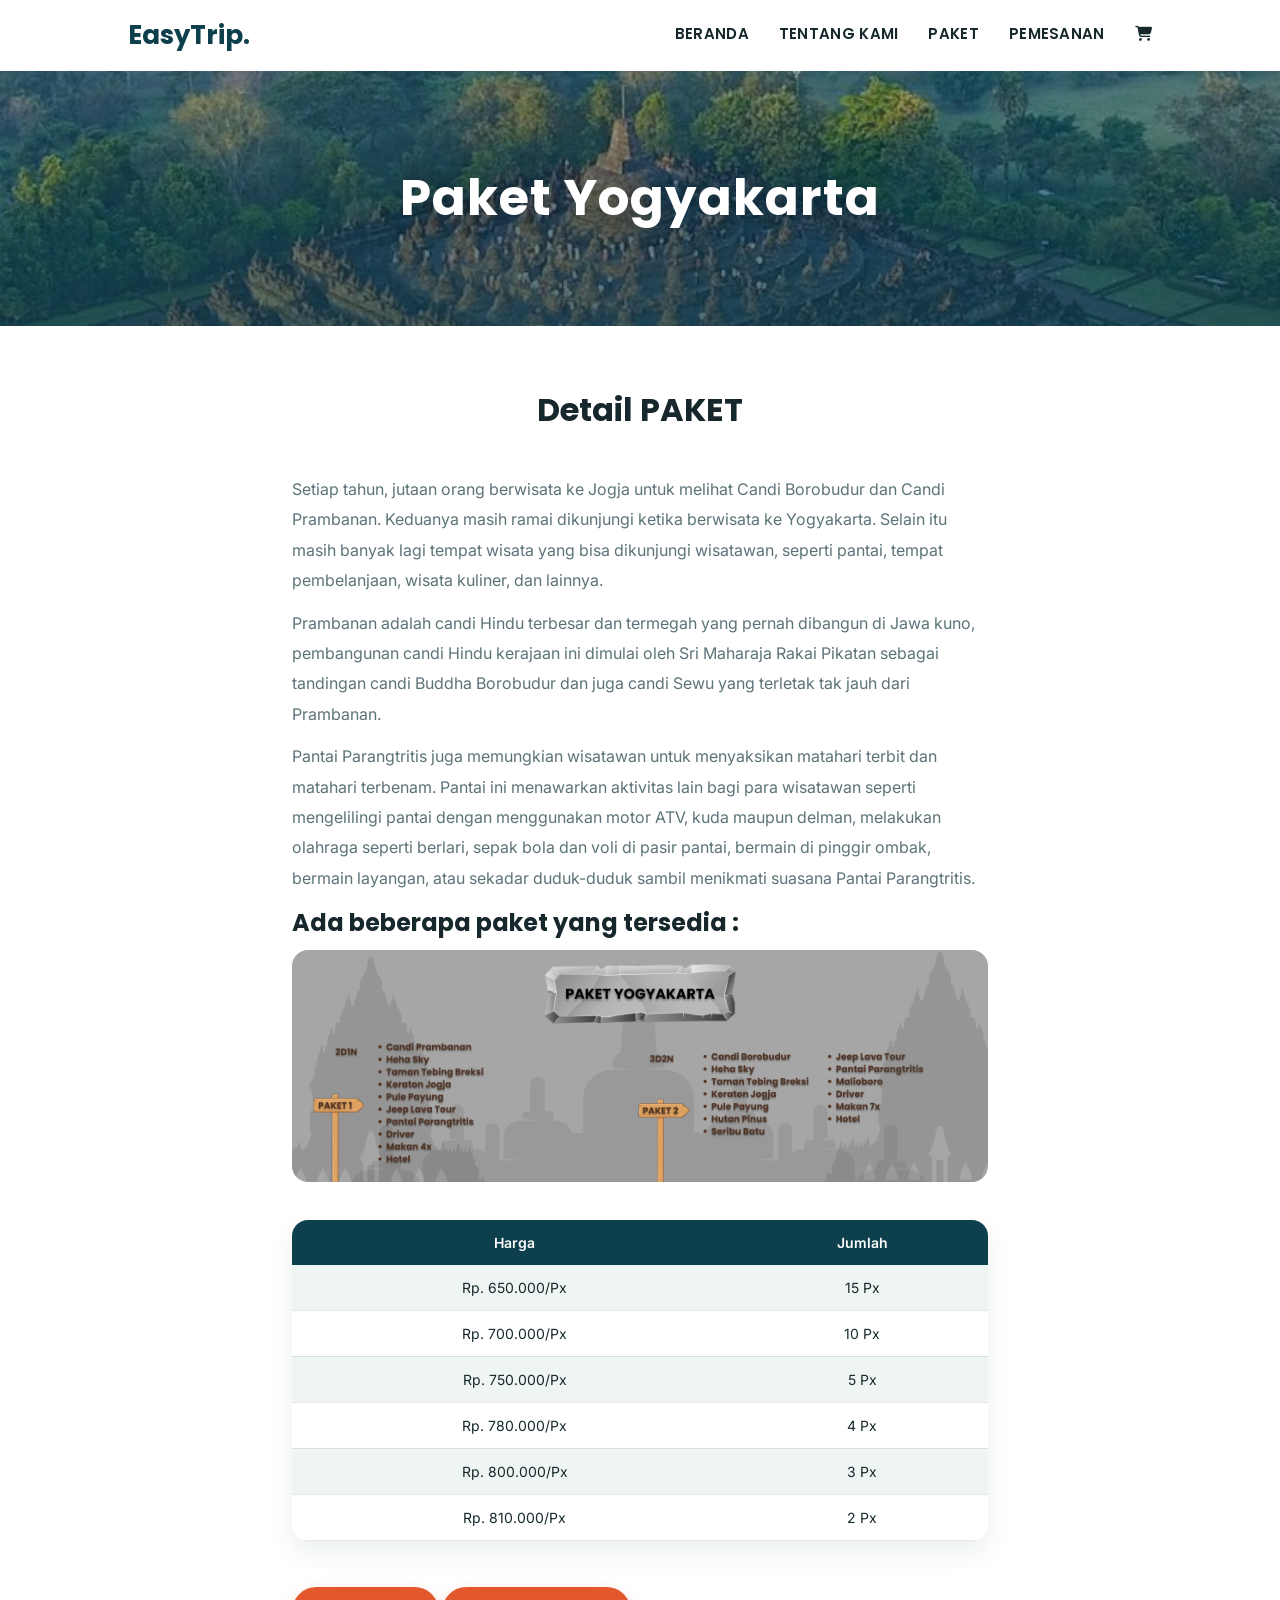
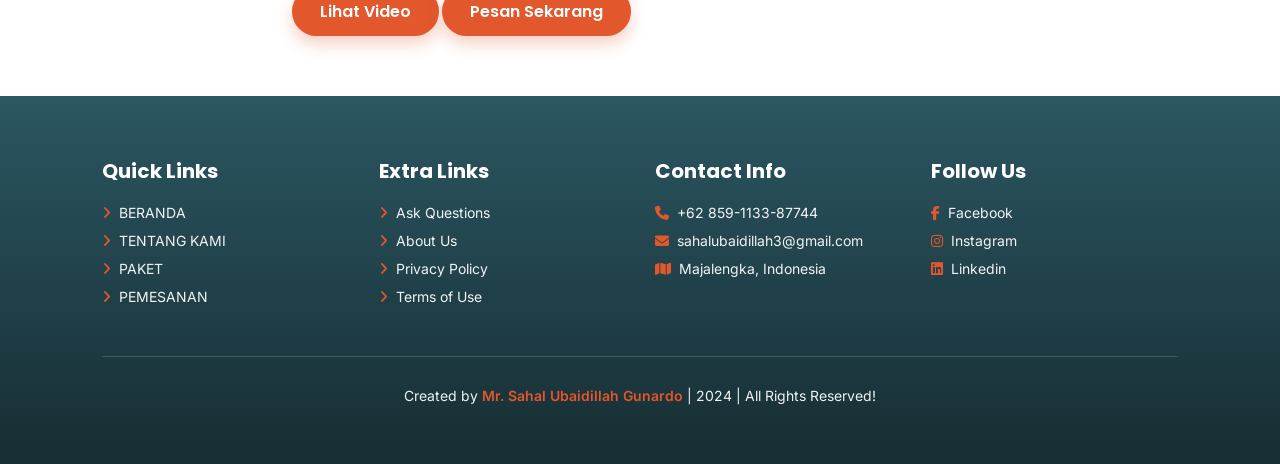
<file: paket/paket-yogyakarta.html>
<!DOCTYPE html>
<html lang="en">
<head>
    <meta charset="UTF-8">
    <meta name="viewport" content="width=device-width, initial-scale=1.0">
    <title>Easy Trip.</title>
    

    <!-- swiper css -->
    <link rel="stylesheet" href="https://cdn.jsdelivr.net/npm/swiper@11/swiper-bundle.min.css"/>

    <!-- font awesome cdn link -->
    <link rel="stylesheet" href="https://cdnjs.cloudflare.com/ajax/libs/font-awesome/6.7.1/css/all.min.css">

    <!-- custom css -->
    <link rel="stylesheet" href="../styles.css">
</head>
<body>

<!-- header section -->
<section class="header">
    <a href="../index.html" class="logo">EasyTrip.</a>

    <nav class="navbar">
        <a href="../index.html">BERANDA</a>
        <a href="../about.html">TENTANG KAMI</a>
        <a href="../package.html">PAKET</a>
        <a href="../book.html">PEMESANAN</a>
        <a href="../view_book.html"><i class="fa-solid fa-cart-shopping"></i></a>
    </nav>

    <div id="menu-btn" class="fas fa-bars"></div>

</section>

<div class="heading" style="background: url(../assets/paket-yogyakarta.jpg) no-repeat center/cover;">
    <h1>Paket Yogyakarta</h1>
</div>

<!-- package section starts -->

<section class="paket">
    <h3 class="heading-title">Detail PAKET</h3>
    <p>Setiap tahun, jutaan orang berwisata ke Jogja untuk melihat Candi Borobudur dan Candi Prambanan. Keduanya masih ramai dikunjungi ketika berwisata ke Yogyakarta. Selain itu masih banyak lagi tempat wisata yang bisa dikunjungi wisatawan, seperti pantai, tempat pembelanjaan, wisata kuliner, dan lainnya.</p>
    <p>Prambanan adalah candi Hindu terbesar dan termegah yang pernah dibangun di Jawa kuno, pembangunan candi Hindu kerajaan ini dimulai oleh Sri Maharaja Rakai Pikatan sebagai tandingan candi Buddha Borobudur dan juga candi Sewu yang terletak tak jauh dari Prambanan. </p>
    <p>Pantai Parangtritis juga memungkian wisatawan untuk menyaksikan matahari terbit dan matahari terbenam. Pantai ini menawarkan aktivitas lain bagi para wisatawan seperti mengelilingi pantai dengan menggunakan motor ATV, kuda maupun delman, melakukan olahraga seperti berlari, sepak bola dan voli di pasir pantai, bermain di pinggir ombak, bermain layangan, atau sekadar duduk-duduk sambil menikmati suasana Pantai Parangtritis.</p>

    <h2>Ada beberapa paket yang tersedia :</h2>

    <img src="../assets/paket-yogyakarta.png" alt="">

    <br><br><br><br>

    <table>
        <tr class="header-table">
            <th>Harga</th>
            <th>Jumlah</th>
        </tr>
        <tr>
            <td>Rp. 650.000/Px</td>
            <td>15 Px</td>
        </tr>
        <tr>
            <td>Rp. 700.000/Px</td>
            <td>10 Px</td>
        </tr>
        <tr>
            <td>Rp. 750.000/Px</td>
            <td>5 Px</td>
        </tr>
        <tr>
            <td>Rp. 780.000/Px</td>
            <td>4 Px</td>
        </tr>
        <tr>
            <td>Rp. 800.000/Px</td>
            <td>3 Px</td>
        </tr>
        <tr>
            <td>Rp. 810.000/Px</td>
            <td>2 Px</td>
        </tr>
    </table>
    <br><br><br>

    <a href="https://youtu.be/k9BbEAfVg38?si=bMX3YduT0Ft6whN3" class="btn">Lihat Video</a>
    <a href="../book.html" class="btn">Pesan Sekarang</a>
</section>






<!-- footer section starts -->
<section class="footer">
    <div class="box-container">
        <div class="box">
            <h3>Quick Links</h3>
            <a href="../index.html"><i class="fas fa-angle-right"></i>BERANDA</a>
            <a href="../about.html"><i class="fas fa-angle-right"></i>TENTANG KAMI</a>
            <a href="../package.html"><i class="fas fa-angle-right"></i>PAKET</a>
            <a href="../book.html"><i class="fas fa-angle-right"></i>PEMESANAN</a>
        </div>

        <div class="box">
            <h3>Extra Links</h3>
            <a href="#"><i class="fas fa-angle-right"></i>Ask Questions</a>
            <a href="#"><i class="fas fa-angle-right"></i>About Us</a>
            <a href="#"><i class="fas fa-angle-right"></i>Privacy Policy</a>
            <a href="#"><i class="fas fa-angle-right"></i>Terms of Use</a>
        </div>

        <div class="box">
            <h3>Contact Info</h3>
            <a href="#"><i class="fas fa-phone"></i>+62 859-1133-87744</a>
            <a href="#"><i class="fas fa-envelope"></i>sahalubaidillah3@gmail.com</a>
            <a href="#"><i class="fas fa-map"></i>Majalengka, Indonesia</a>
        </div>

        <div class="box">
            <h3>Follow Us</h3>
            <a href="#"><i class="fab fa-facebook-f"></i>Facebook</a>
            <a href="https://www.instagram.com/_sahalubdllh27/"><i class="fab fa-instagram"></i>Instagram</a>
            <a href="https://www.linkedin.com/in/sahal-ubaidillah-gunardo-49a829277/"><i class="fab fa-linkedin"></i>Linkedin</a>
        </div>
    </div>
    <div class="credit">Created by <span>Mr. Sahal Ubaidillah Gunardo </span> | 2024 | All Rights Reserved!</div>
</section>


<!-- swiper js -->
<script src="https://cdn.jsdelivr.net/npm/swiper@11/swiper-bundle.min.js"></script>
<!-- custom js -->
<script src="../scripts.js"></script>
</body>
</html>
</file>
<file: styles.css>
@import url('https://fonts.googleapis.com/css2?family=Poppins:wght@500;600;700;800&family=Inter:wght@400;500;600&display=swap');

/* ==========================================================================
   Design tokens
   Palette grounded in the coastal/diving destinations that dominate the
   package list (Bali, Raja Ampat, Bunaken, Derawan): deep ocean teal +
   sunset coral, over a soft sea-foam background.
   ========================================================================== */
:root {
    --main-color: #E2572B;        /* sunset coral - CTAs, accents, icons */
    --hover: #FCE3D6;             /* soft coral tint for button hover */
    --ocean: #0E3F4C;             /* deep ocean teal - dark surfaces, overlays */
    --black: #16282C;             /* near-ink text color (keeps old var name) */
    --white: #fff;
    --light-black: #5C7378;       /* secondary / muted text (keeps old var name) */
    --light-white: #fdfdfdf2;
    --dark-bg: rgba(14,63,76,.78);
    --light-bg: #EEF5F3;          /* soft sea-foam section background */
    --line: rgba(22,40,44,.1);
    --border: .1rem solid var(--line);
    --radius: 1.6rem;
    --box-shadow: 0 1.2rem 2.4rem rgba(14,63,76,.08);
    --box-shadow-hover: 0 1.6rem 3.2rem rgba(14,63,76,.14);
    --text-shadow: 0 .6rem 3rem rgba(6,20,24,.55);

    --fs-hero: clamp(3.4rem, 4.8vw, 6rem);
    --fs-page-title: clamp(3rem, 4.2vw, 5rem);
    --fs-section-title: clamp(2.4rem, 2.6vw, 3.2rem);
}

* {
    font-family: 'Inter', sans-serif;
    margin: 0;
    padding: 0;
    box-sizing: border-box;
    outline: none; border: none;
    text-decoration: none;
    scroll-behavior: smooth;
}

h1, h2, h3, .btn, .logo, .header .navbar a, .heading-title {
    font-family: 'Poppins', sans-serif;
}

html {
    font-size: 62.5%;
    overflow-x: hidden;
}

body {
    background: var(--white);
    color: var(--black);
}

html::-webkit-scrollbar {
    width: .6rem;
}

html::-webkit-scrollbar-track {
    background-color: var(--white);
}

html::-webkit-scrollbar-thumb {
    background-color: var(--main-color);
    border-radius: 1rem;
}

::selection {
    background: var(--main-color);
    color: var(--white);
}

:focus-visible {
    outline: .2rem solid var(--main-color);
    outline-offset: .2rem;
}

.heading-title {
    text-align: center;
    margin-bottom: 4rem;
    font-size: var(--fs-section-title);
    font-weight: 700;
    color: var(--black);
}

.header {
    position: sticky;
    top: 0; left:0; right:0;
    z-index: 1000;
    background-color: var(--white);
    display: flex;
    padding: 1.6rem 10%;
    box-shadow: var(--box-shadow);
    align-items: center;
    justify-content: space-between;
}

section {
    padding: 6rem 8%;
}

.about,
.home-about,
.service .box-container,
.home-packages .box-container,
.home-offer .box-container,
.packages .box-container,
.reviews-slider,
.footer .box-container {
    max-width: 128rem;
    margin-inline: auto;
}

@keyframes fadeIn {
    0% {
        transform: translateY(1.5rem);
        opacity: 0;
    }
    100% {
        transform: translateY(0);
        opacity: 1;
    }
}

.heading {
    background-size: cover !important;
    background-position: center !important;
    background-blend-mode: darken;
    position: relative;
    padding-top: 9rem;
    padding-bottom: 9rem;
    display: flex;
    align-items: center;
    justify-content: center;
}

.heading::before {
    content: '';
    position: absolute;
    inset: 0;
    background: linear-gradient(180deg, rgba(14,63,76,.35), rgba(14,63,76,.72));
}

.heading h1 {
    position: relative;
    font-size: var(--fs-page-title);
    font-weight: 700;
    letter-spacing: .02em;
    color: var(--white);
    text-shadow: var(--text-shadow);
}

.btn {
    margin-top: 1rem;
    display: inline-flex;
    align-items: center;
    gap: .6rem;
    background-color: var(--main-color);
    color: var(--white);
    font-size: 1.6rem;
    font-weight: 600;
    padding: 1.2rem 2.8rem;
    cursor: pointer;
    border-radius: 50rem;
    box-shadow: 0 .8rem 1.6rem rgba(226,87,43,.28);
    transition: transform .18s ease, box-shadow .18s ease, background-color .18s ease, color .18s ease;
}

.btn:hover {
    background-color: var(--hover);
    color: var(--main-color);
    transform: translateY(-.3rem);
    box-shadow: 0 1rem 2rem rgba(226,87,43,.22);
}

.header .logo {
    font-size: 2.6rem;
    color: var(--ocean);
    font-weight: 700;
}

.header .navbar {
    display: flex;
    align-items: center;
}

.header .navbar a {
    position: relative;
    font-size: 1.5rem;
    font-weight: 600;
    letter-spacing: .02em;
    margin-left: 3rem;
    color: var(--black);
    padding-bottom: .4rem;
}

.header .navbar a::after {
    content: '';
    position: absolute;
    left: 0; right: 100%;
    bottom: 0;
    height: .2rem;
    background: var(--main-color);
    border-radius: 1rem;
    transition: right .25s ease;
}

.header .navbar a:hover {
    color: var(--main-color);
}

.header .navbar a:hover::after {
    right: 0;
}

#menu-btn {
    font-size: 2.4rem;
    cursor: pointer;
    color: var(--black);
    display: none;
}

.home {
    padding: 0;
}

.home .slide {
    text-align: center;
    padding: 2rem;
    display: flex;
    align-items: center;
    justify-content: center;
    background-size: cover !important;
    background-position: center !important;
    position: relative;
    min-height: 52rem;
}

.home .slide::before {
    content: '';
    position: absolute;
    inset: 0;
    background: linear-gradient(180deg, rgba(14,63,76,.3), rgba(14,63,76,.7));
}

.home .slide .content {
    position: relative;
    width: 78rem;
    max-width: 90%;
    display: none;
}

.home .swiper-slide-active .content {
    display: inline-block;
}

.home .slide .content span {
    display: block;
    font-size: 1.7rem;
    font-weight: 500;
    color: var(--light-white);
    padding-bottom: 1rem;
    animation: fadeIn .5s ease backwards .15s;
}

.home .slide .content h3 {
    font-size: var(--fs-hero);
    font-weight: 700;
    color: var(--white);
    line-height: 1.1;
    text-shadow: var(--text-shadow);
    animation: fadeIn .5s ease backwards .3s;
}

.home .slide .content .btn {
    animation: fadeIn .5s ease backwards .45s;
}

.home .swiper-button-next,
.home .swiper-button-prev {
    left: inherit;
    right: 2rem;
    height: 5rem;
    width: 5rem;
    background: rgba(255,255,255,.92);
    color: var(--ocean);
    border-radius: 50%;
}

.home .swiper-button-next:hover,
.home .swiper-button-prev:hover {
    background: var(--main-color);
    color: var(--white);
}

.home .swiper-button-next:after,
.home .swiper-button-prev:after {
    font-size: 1.8rem;
    font-weight: 700;
}

.home .swiper-button-prev {
    left: 2rem;
}

.service .box-container {
    display: grid;
    grid-template-columns: repeat(auto-fit, minmax(16rem, 1fr));
    gap: 1.8rem;
}

.service .box-container .box {
    padding: 3rem 2rem;
    text-align: center;
    background: var(--light-bg);
    border: .1rem solid var(--line);
    border-radius: var(--radius);
    cursor: pointer;
    transition: background-color .2s ease, transform .2s ease, box-shadow .2s ease;
}

.service .box-container .box:hover {
    background-color: var(--ocean);
    transform: translateY(-.5rem);
    box-shadow: var(--box-shadow-hover);
}

.service .box-container .box img {
    height: 5.5rem;
}

.service .box-container .box h3 {
    color: var(--black);
    font-size: 1.6rem;
    font-weight: 600;
    padding-top: 1.2rem;
    transition: color .2s ease;
}

.service .box-container .box:hover h3 {
    color: var(--white);
}

.home-about {
    display: flex;
    align-items: center;
    flex-wrap: wrap;
    gap: 3rem;
    max-width: 128rem;
    margin-inline: auto;
}

.home-about .image {
    flex: 1 1 41rem;
}

.home-about .image img {
    width: 100%;
    border-radius: var(--radius);
    height: 42rem;
    object-fit: cover;
}

.home-about .content {
    flex: 1 1 38rem;
    padding: 3rem;
    background: var(--light-bg);
    border-radius: var(--radius);
}

.home-about .content h3 {
    font-size: 2.6rem;
    font-weight: 700;
    color: var(--black);
    padding-bottom: 1rem;
}

.home-about .content p {
    color: var(--light-black);
    font-size: 1.5rem;
    padding: .6rem 0;
    line-height: 1.9;
}

.home-about .content li {
    color: var(--light-black);
    font-size: 1.5rem;
    line-height: 1.9;
    margin-left: 2rem;
}

.home-packages {
    background-color: var(--light-bg);
}

.home-packages .box-container {
    display: grid;
    grid-template-columns: repeat(auto-fit, minmax(30rem, 1fr));
    gap: 2.4rem;
}

.home-packages .box-container .box,
.packages .box-container .box {
    box-shadow: var(--box-shadow);
    background: var(--white);
    border-radius: var(--radius);
    overflow: hidden;
    transition: transform .2s ease, box-shadow .2s ease;
}

.home-packages .box-container .box:hover,
.packages .box-container .box:hover {
    transform: translateY(-.6rem);
    box-shadow: var(--box-shadow-hover);
}

.home-packages .box-container .box .image,
.packages .box-container .box .image {
    height: 22rem;
    overflow: hidden;
}

.home-packages .box-container .box .image img,
.packages .box-container .box .image img {
    height: 100%;
    width: 100%;
    object-fit: cover;
    transition: transform .35s ease;
}

.home-packages .box-container .box:hover .image img,
.packages .box-container .box:hover .image img {
    transform: scale(1.06);
}

.home-packages .box-container .box .content,
.packages .box-container .box .content {
    padding: 2.2rem;
}

.home-packages .box-container .box .content h3,
.packages .box-container .box .content h3 {
    font-size: 2.1rem;
    font-weight: 700;
    color: var(--black);
}

.home-packages .box-container .box .content p,
.packages .box-container .box .content p {
    font-size: 1.4rem;
    color: var(--light-black);
    line-height: 1.8;
    padding: 1rem 0 .4rem;
}

.home-packages .load-more,
.packages .load-more {
    text-align: center;
    margin-top: 3rem;
}

.home-offer {
    text-align: center;
}

.home-offer .box-container {
    display: grid;
    grid-template-columns: repeat(auto-fit, minmax(30rem, 1fr));
    gap: 2.4rem;
}

.home-offer .box-container .box {
    background: var(--ocean);
    border-radius: var(--radius);
    padding: 3rem;
    text-align: left;
}

.home-offer .box-container .box h3 {
    font-size: 1.7rem;
    font-weight: 700;
    color: var(--white);
}

.home-offer .box-container .box h3 + h3 {
    color: var(--main-color);
    font-size: 1.5rem;
    margin-top: .4rem;
}

.home-offer .box-container .box p {
    font-size: 1.4rem;
    color: rgba(255,255,255,.75);
    line-height: 1.8;
    padding: 1rem 0;
}

.about {
    display: flex;
    align-items: center;
    flex-wrap: wrap;
    gap: 4rem;
}

.about .image {
    flex: 1 1 38rem;
}

.about .image img {
    width: 100%;
    border-radius: var(--radius);
}

.about .content {
    flex: 1 1 42rem;
}

.about .content h3 {
    font-size: 2.8rem;
    font-weight: 700;
    color: var(--black);
}

.about .content p {
    font-size: 1.5rem;
    color: var(--light-black);
    line-height: 1.9;
    padding: 1rem 0;
}

.about .content .icons-container {
    margin-top: 1rem;
    display: flex;
    flex-wrap: wrap;
    gap: 1.5rem;
}

.about .content .icons-container .icons {
    background: var(--light-bg);
    border-radius: var(--radius);
    padding: 2rem;
    flex: 1 1 16rem;
    transition: background-color .2s ease, transform .2s ease;
}

.about .content .icons-container .icons:hover {
    background: var(--ocean);
    transform: translateY(-.4rem);
}

.about .content .icons-container .icons i {
    font-size: 3rem;
    margin-bottom: 1.4rem;
    color: var(--main-color);
}

.about .content .icons-container .icons span {
    font-size: 1.4rem;
    font-weight: 600;
    color: var(--light-black);
    display: block;
    transition: color .2s ease;
}

.about .content .icons-container .icons:hover span {
    color: var(--white);
}

.reviews {
    background: var(--light-bg);
}

.reviews .slide {
    padding: 2.6rem;
    border-radius: var(--radius);
    background: var(--white);
    box-shadow: var(--box-shadow);
    user-select: none;
    height: 100%;
}

.reviews .slide .stars {
    padding-bottom: .8rem;
}

.reviews .slide .stars i{
    font-size: 1.5rem;
    color: var(--main-color);
}

.reviews .slide p {
    font-size: 1.4rem;
    color: var(--light-black);
    line-height: 1.9;
    padding: .6rem 0;
    min-height: 12rem;
}

.reviews .slide h3 {
    font-size: 1.7rem;
    font-weight: 700;
    color: var(--black);
    margin-top: 1rem;
}

.reviews .slide span {
    font-size: 1.3rem;
    color: var(--main-color);
    display: block;
    margin-top: .3rem;
}

.reviews .slide img {
    height: 5.5rem;
    width: 5.5rem;
    border-radius: 50%;
    object-fit: cover;
    border: .2rem solid var(--main-color);
    margin-top: 1.2rem;
}

.packages .box-container {
    display: grid;
    grid-template-columns: repeat(auto-fit, minmax(30rem, 1fr));
    gap: 2.4rem;
}

.packages .box-container .box {
    display: none;
}

.packages .box-container .box:nth-child(1),
.packages .box-container .box:nth-child(2),
.packages .box-container .box:nth-child(3){
    display: inline-block;
}

.paket {
    max-width: 90rem;
    margin: 0 auto;
}

.paket p {
    font-size: 1.6rem;
    color: var(--light-black);
    line-height: 1.9;
    margin-bottom: 1.2rem;
}

.paket h2 {
    font-size: 2.4rem;
    font-weight: 700;
    color: var(--black);
    padding-bottom: 1rem;
    margin-top: 1rem;
}

.paket .heading-title {
    font-size: var(--fs-section-title);
    color: var(--black);
}

.paket h3 {
    font-size: 1.4rem;
    color: var(--black);
}

.paket img {
    width: 100%;
    border-radius: var(--radius);
}

.paket table {
    box-shadow: var(--box-shadow);
    border-radius: var(--radius);
    overflow: hidden;
}

.booking .book-form {
    max-width: 100rem;
    margin: 0 auto;
    padding: 3rem;
    background: var(--light-bg);
    border-radius: var(--radius);
}

.booking .book-form .flex {
    display: flex;
    flex-wrap: wrap;
    gap: 2rem;
}

.booking .book-form .flex .inputBox {
    flex: 1 1 32rem;
}

.booking .book-form .flex .inputBox input {
    width: 100%;
    padding: 1.2rem 1.6rem;
    font-size: 1.5rem;
    color: var(--black);
    background: var(--white);
    text-transform: none;
    margin-top: 1rem;
    border: .1rem solid var(--line);
    border-radius: 1rem;
    transition: border-color .2s ease, box-shadow .2s ease;
}

.booking .book-form .flex .inputBox input:focus {
    border-color: var(--main-color);
    box-shadow: 0 0 0 .3rem rgba(226,87,43,.15);
}

.booking .book-form .flex .inputBox input::placeholder {
    color: var(--light-black);
}

.booking .book-form .flex .inputBox span {
    font-size: 1.4rem;
    font-weight: 600;
    color: var(--black);
}

.booking .book-form .btn {
    margin-top: 2.4rem;
}

.pesanan {
    background: var(--light-bg);
    width: 100%;
    padding-bottom: 8rem;
}

.pesanan h1 {
    text-align: center;
    padding-top: 5rem;
    font-size: 2.6rem;
    color: var(--black);
}

.pesanan tr th {
    font-size: 1.4rem;
    color: var(--white);
    padding: 1.6rem 0;
}

table {
    border-collapse: collapse;
    width: 100%;
    max-width: 128rem;
    margin: 0 auto;
    background: var(--white);
    border-radius: var(--radius);
    overflow: hidden;
    box-shadow: var(--box-shadow);
}

td {
    text-align: center;
    padding: 1.4rem 1rem;
    font-size: 1.4rem;
    color: var(--black);
    border-bottom: .1rem solid var(--line);
}

th {
    text-align: center;
    padding: 1.4rem 1rem;
    font-size: 1.4rem;
    font-weight: 600;
    background-color: var(--ocean);
    color: var(--white);
}

tr:nth-child(even) td {
    background-color: var(--light-bg);
}

.form-container {
    display: flex;
    flex-direction: column;
    gap: 1rem;
}

.booking .book-form .flex .form-container span{
    font-size: 1.4rem;
    font-weight: 600;
    color: var(--black);
}

.form-input {
    padding: 1.2rem 1.6rem;
    font-size: 1.5rem;
    border: .1rem solid var(--line);
    border-radius: 1rem;
    background: var(--white);
    color: var(--black);
    transition: border-color .2s ease, box-shadow .2s ease;
}

.form-input:focus {
    border-color: var(--main-color);
    box-shadow: 0 0 0 .3rem rgba(226,87,43,.15);
}

.footer {
    position: relative;
    background: url(assets/bg.jpg) no-repeat;
    background-size: cover;
    background-position: center;
    background-attachment: fixed;
}

.footer::before {
    content: '';
    position: absolute;
    inset: 0;
    background: linear-gradient(180deg, rgba(14,63,76,.88), rgba(8,32,38,.94));
}

.footer .box-container {
    position: relative;
    display: grid;
    grid-template-columns: repeat(auto-fit, minmax(24rem, 1fr));
    gap: 3rem;
}

.footer .box-container .box h3 {
    color: var(--white);
    font-size: 2rem;
    font-weight: 700;
    padding-bottom: 1.8rem;
}

.footer .box-container .box a {
    color: var(--light-white);
    font-size: 1.4rem;
    padding-bottom: 1.1rem;
    display: block;
    transition: padding-left .2s ease, color .2s ease;
}

.footer .box-container .box a i {
    color: var(--main-color);
    padding-right: .8rem;
    transition: padding-right .2s ease;
}

.footer .box-container .box a:hover {
    color: var(--white);
    padding-left: .4rem;
}

.footer .box-container .box a:hover i{
    padding-right: 1.4rem;
}

.footer .credit {
    position: relative;
    text-align: center;
    padding-top: 3rem;
    margin-top: 4rem;
    border-top: .1rem solid rgba(255,255,255,.15);
    font-size: 1.4rem;
    color: var(--light-white);
}

.footer .credit span {
    color: var(--main-color);
    font-weight: 600;
}

@media (max-width:1200px){
    section{
        padding: 5rem 5%;
    }
}

@media (max-width:991px){
    section{
        padding: 4.5rem 3rem;
    }

    .home .slide {
        min-height: 46rem;
    }
}

@media (max-width:768px){
    #menu-btn {
        display: inline-block;
        transition: .2s linear;
    }

    #menu-btn.fa-times {
        transform: rotate(90deg);
    }

    .header .navbar {
        position: absolute;
        top: 99%; left: 0; right: 0;
        flex-direction: column;
        align-items: flex-start;
        background-color: var(--white);
        border-top: .1rem solid var(--line);
        padding: 1rem 2rem;
        box-shadow: var(--box-shadow);
        transition: .2s linear;
        clip-path: polygon(0 0, 100% 0, 100% 0, 0 0);
    }

    .header .navbar.active {
        clip-path: polygon(0 0, 100% 0, 100% 100%, 0 100%);
        display: flex;
    }

    .header .navbar a{
        display: block;
        margin: 1.2rem 0;
        text-align: left;
    }

    .heading h1 {
        text-align: center;
    }

    .service .box-container .box {
        padding: 2.4rem 1.6rem;
    }
}

@media (max-width:450px){
    html {
        font-size: 56%;
    }
}
</file>
